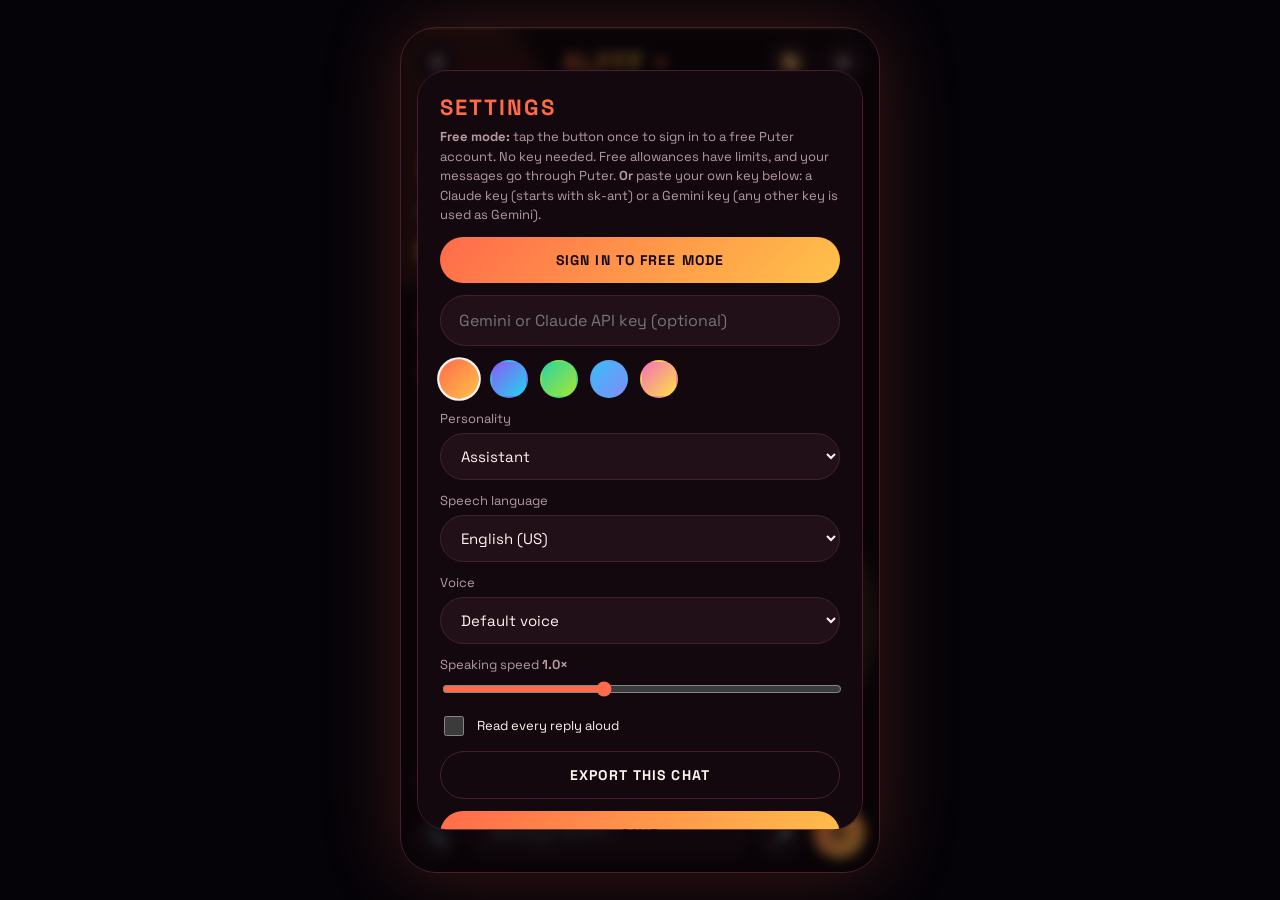
<file: index.html>
<!doctype html><meta charset="utf-8"><meta name="viewport" content="width=device-width,initial-scale=1"><title>ALFFF</title><meta http-equiv="refresh" content="0;url=chat2.html"><script>location.replace("chat2.html")</script>
</file>
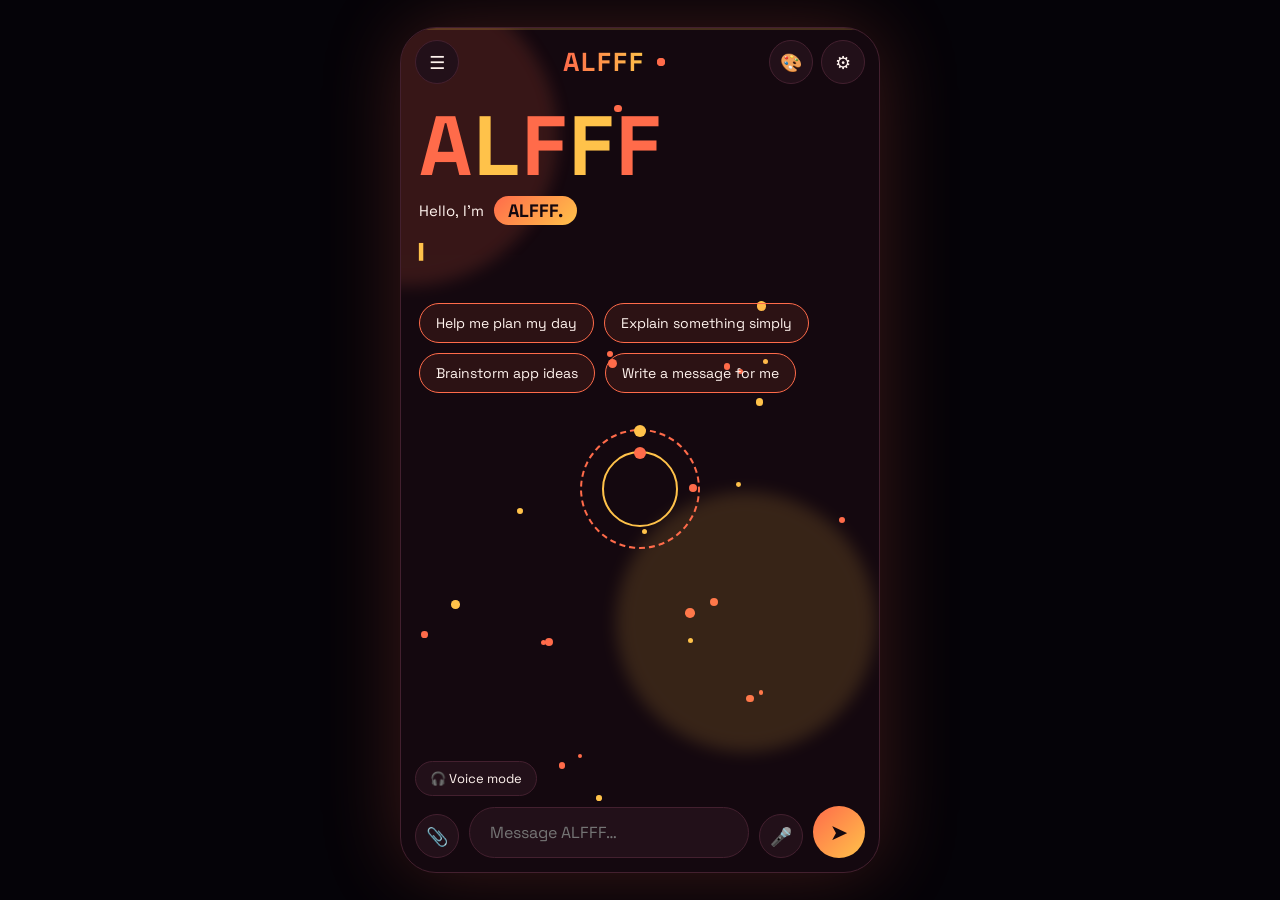
<file: alfff.html>
<!DOCTYPE html>
<html lang="en">
<head>
<meta charset="utf-8">
<meta name="viewport" content="width=device-width, initial-scale=1, viewport-fit=cover">
<meta name="apple-mobile-web-app-capable" content="yes">
<meta name="mobile-web-app-capable" content="yes">
<meta name="theme-color" content="#0a0e24">
<title>ALFFF</title>
<link rel="manifest" href="manifest.webmanifest">
<script src="https://js.puter.com/v2/"></script>
<meta name="apple-mobile-web-app-title" content="ALFFF">
<link rel="icon" type="image/png" href="icon-192.png">
<link rel="apple-touch-icon" href="[data-uri]">
<link rel="stylesheet" href="https://fonts.googleapis.com/css2?family=Space+Grotesk:wght@400;500;700&display=swap">
<style>
:root{--bg:#14080f;--panel:#221019;--line:#43202f;--a:#ff6b4a;--b:#ffc24a;--text:#fff3ee;--mute:#b39a9f;color-scheme:dark}
*{box-sizing:border-box;-webkit-tap-highlight-color:transparent}
html,body{height:100%;margin:0}
body{background:#050308;color:var(--text);font-family:'Space Grotesk',system-ui,sans-serif;display:flex;align-items:center;justify-content:center;overflow:hidden}
button{font-family:inherit}
.app{position:relative;width:100%;max-width:480px;height:100%;max-height:860px;background:var(--bg);overflow:hidden;display:flex;flex-direction:column;transition:background .6s;padding-top:env(safe-area-inset-top,0px);padding-bottom:env(safe-area-inset-bottom,0px)}
@media(min-width:560px){.app{border-radius:36px;height:94%;border:1px solid var(--line);box-shadow:0 0 80px color-mix(in srgb,var(--a) 22%,transparent)}}
#fx{position:absolute;inset:0;pointer-events:none;overflow:hidden;z-index:0}
.dot{position:absolute;border-radius:50%;animation:drift var(--d) ease-in-out infinite alternate}
@keyframes drift{from{opacity:.15;transform:translate(0,0)}to{opacity:.9;transform:translate(24px,-50px)}}
.blob{position:absolute;border-radius:50%;opacity:.15;filter:blur(8px);animation:blob var(--d) ease-in-out infinite alternate}
@keyframes blob{from{transform:translate(-30px,0) scale(.9)}to{transform:translate(50px,70px) scale(1.3)}}
.scan{position:absolute;left:0;right:0;height:2px;background:var(--b);opacity:.2;animation:scan 5s linear infinite}
@keyframes scan{from{top:0}to{top:100%}}
header{position:relative;z-index:3;display:flex;align-items:center;justify-content:space-between;padding:12px 14px}
.ib{width:44px;height:44px;border-radius:50%;border:1px solid var(--line);background:var(--panel);color:var(--text);font-size:18px;cursor:pointer;transition:transform .25s,border-color .25s;display:grid;place-items:center}
.ib:hover{border-color:var(--a);transform:translateY(-2px)}.ib:active{transform:scale(.88)}
.logo{display:flex;align-items:center;font-size:26px;font-weight:900;letter-spacing:2px}
.gl{position:relative;background:linear-gradient(90deg,var(--a),var(--b),var(--a));background-size:200% 100%;-webkit-background-clip:text;background-clip:text;color:transparent;animation:shine 3s linear infinite}
@keyframes shine{to{background-position:-200% 0}}
.gl::after{content:attr(data-t);position:absolute;left:0;color:var(--b);-webkit-text-fill-color:var(--b);opacity:0;animation:glitch 3.4s infinite}
@keyframes glitch{0%,86%,100%{opacity:0;transform:none}88%{opacity:.9;transform:translateX(4px)}90%{opacity:0}92%{opacity:.9;transform:translateX(-3px)}95%{opacity:0}}
.pulse{position:relative;width:8px;height:8px;border-radius:50%;background:var(--a);margin-left:12px}
.pulse::after{content:"";position:absolute;inset:0;border-radius:50%;background:var(--a);animation:ping 1.6s ease-out infinite}
@keyframes ping{from{opacity:.6;transform:scale(1)}to{opacity:0;transform:scale(4)}}
main{position:relative;z-index:1;flex:1;overflow-y:auto;padding:8px 18px 18px}
.big{display:flex;font-size:84px;font-weight:900;line-height:1;letter-spacing:2px}
.big span{display:inline-block;opacity:0;color:var(--a);animation:pop .7s cubic-bezier(.34,1.56,.64,1) forwards,float 2.8s ease-in-out infinite}
.big span:nth-child(even){color:var(--b)}
@keyframes pop{from{opacity:0;transform:translateY(50px) scale(.5) rotate(-10deg)}to{opacity:1;transform:none}}
@keyframes float{0%,100%{transform:translateY(0)}50%{transform:translateY(-8px)}}
.fade{opacity:0;animation:fade .55s cubic-bezier(.2,.8,.2,1) forwards}
@keyframes fade{from{opacity:0;transform:translateY(18px) scale(.96)}to{opacity:1;transform:none}}
.row{display:flex;align-items:center;gap:10px;margin-top:8px;font-size:15px}
.tag{background:linear-gradient(135deg,var(--a),var(--b));color:var(--bg);font-weight:900;font-size:18px;padding:3px 14px;border-radius:999px}
.intro{color:var(--mute);font-size:15px;line-height:1.5;margin:16px 0;min-height:46px}
.cur{color:var(--b);animation:blink 1s steps(2) infinite}@keyframes blink{50%{opacity:0}}
.chips{display:flex;flex-wrap:wrap;gap:10px}
.chip{border:1px solid var(--a);background:color-mix(in srgb,var(--a) 10%,transparent);color:var(--text);font-size:14px;padding:10px 16px;border-radius:999px;cursor:pointer;transition:transform .2s,background .2s}
.chip:hover{transform:translateY(-3px);background:var(--a);color:var(--bg)}.chip:active{transform:scale(.93)}
.orbit{position:relative;width:120px;height:120px;margin:36px auto 0}
.orbit i{position:absolute;border-radius:50%}
.orbit i:nth-child(1){inset:0;border:2px dashed var(--a);animation:spin 9s linear infinite}
.orbit i:nth-child(2){inset:22px;border:2px solid var(--b);animation:spin 7s linear infinite reverse}
.orbit i::before{content:"";position:absolute;top:-6px;left:calc(50% - 6px);width:12px;height:12px;border-radius:50%;background:var(--b)}
.orbit i:nth-child(2)::before{background:var(--a)}
@keyframes spin{to{transform:rotate(360deg)}}
.msgs{display:flex;flex-direction:column;gap:12px;padding-top:6px}
.m{max-width:86%;padding:12px 16px;font-size:15px;line-height:1.5;white-space:pre-wrap;word-wrap:break-word;animation:fromr .45s cubic-bezier(.2,.9,.3,1.2) both;cursor:default}
.me{align-self:flex-end;background:linear-gradient(135deg,var(--a),var(--b));color:var(--bg);font-weight:500;border-radius:22px 22px 6px 22px}
.bot{align-self:flex-start;background:var(--panel);border:1px solid var(--line);border-radius:22px 22px 22px 6px;animation-name:froml;cursor:pointer}
@keyframes fromr{from{opacity:0;transform:translateX(40px) scale(.9)}to{opacity:1;transform:none}}
@keyframes froml{from{opacity:0;transform:translateX(-40px) scale(.9)}to{opacity:1;transform:none}}
.typing{display:flex;gap:6px;padding:16px 18px}
.typing i{width:9px;height:9px;border-radius:50%;background:var(--a);animation:bounce .9s ease-in-out infinite}
.typing i:nth-child(2){animation-delay:.15s;background:var(--b)}.typing i:nth-child(3){animation-delay:.3s}
@keyframes bounce{0%,100%{opacity:.35;transform:none}40%{opacity:1;transform:translateY(-7px)}}
.err{align-self:stretch;border:1px solid var(--a);border-radius:18px;padding:12px 16px;font-size:13px;display:flex;gap:12px;justify-content:space-between;align-items:center;animation:fade .4s both}
.err button{background:none;border:0;color:var(--b);font-weight:900;letter-spacing:.1em;cursor:pointer}
form{position:relative;z-index:3;display:flex;gap:10px;padding:10px 14px 14px;align-items:flex-end}
textarea{flex:1;min-width:0;resize:none;background:var(--panel);color:var(--text);border:1px solid var(--line);border-radius:26px;padding:14px 20px;font:inherit;font-size:16px;max-height:120px;outline:none;transition:border-color .25s,box-shadow .25s}
textarea:focus{border-color:var(--a);box-shadow:0 0 0 4px color-mix(in srgb,var(--a) 20%,transparent)}
.send{width:52px;height:52px;border-radius:50%;border:0;background:linear-gradient(135deg,var(--a),var(--b));color:var(--bg);font-size:22px;font-weight:900;cursor:pointer;transition:transform .15s;animation:glow 2s ease-in-out infinite}
.send:active{transform:scale(.88) rotate(-12deg)}.send:disabled{opacity:.4;animation:none}
@keyframes glow{0%,100%{box-shadow:0 0 0 0 color-mix(in srgb,var(--a) 55%,transparent)}50%{box-shadow:0 0 0 10px transparent}}
.rip{position:relative;overflow:hidden}
.ripple{position:absolute;border-radius:50%;background:rgba(255,255,255,.4);transform:scale(0);animation:rp .6s ease-out;pointer-events:none}
@keyframes rp{to{transform:scale(4);opacity:0}}
.spark{position:fixed;width:8px;height:8px;border-radius:50%;pointer-events:none;z-index:99;animation:spark .8s ease-out forwards}
@keyframes spark{to{opacity:0;transform:translate(var(--x),var(--y)) scale(.2)}}
.ov{position:absolute;inset:0;z-index:10;background:rgba(0,0,0,.55);backdrop-filter:blur(6px);opacity:0;pointer-events:none;transition:opacity .3s}
.ov.on{opacity:1;pointer-events:auto}
#drawer{position:absolute;top:0;bottom:0;left:0;width:84%;max-width:340px;z-index:11;background:var(--bg);border-right:1px solid var(--line);border-radius:0 32px 32px 0;transform:translateX(-105%);transition:transform .4s cubic-bezier(.2,.9,.3,1);display:flex;flex-direction:column;padding:calc(16px + env(safe-area-inset-top,0px)) 14px 14px}
#drawer.on{transform:none}
#drawer h3{margin:4px 6px 12px;font-size:22px;font-weight:900;color:var(--a);letter-spacing:2px}
#list{flex:1;overflow-y:auto;display:flex;flex-direction:column;gap:10px}
.chat{display:flex;align-items:center;gap:8px;background:var(--panel);border:1px solid var(--line);border-radius:20px;padding:6px 6px 6px 16px;animation:fade .45s both;cursor:pointer;transition:border-color .2s,transform .2s}
.chat:hover{transform:translateX(4px)}.chat.cur2{border-color:var(--a)}
.chat span{flex:1;overflow:hidden;white-space:nowrap;text-overflow:ellipsis;font-size:15px}
.chat button{width:34px;height:34px;border-radius:50%;border:0;background:none;color:var(--mute);cursor:pointer;font-size:16px}
.chat button:hover{background:var(--line);color:var(--text)}
.pill{border:0;border-radius:999px;background:linear-gradient(135deg,var(--a),var(--b));color:var(--bg);font-weight:900;letter-spacing:.08em;font-size:14px;padding:14px;cursor:pointer;margin-top:12px;transition:transform .15s}
.pill:active{transform:scale(.95)}
.pill.ghost{background:none;border:1px solid var(--line);color:var(--text)}
.modal{position:absolute;left:16px;right:16px;top:50%;z-index:12;background:var(--bg);border:1px solid var(--line);border-radius:30px;padding:22px;transform:translateY(-40%) scale(.9);opacity:0;pointer-events:none;transition:transform .4s cubic-bezier(.2,.9,.3,1.2),opacity .3s;max-height:90%;overflow-y:auto}
.modal.on{transform:translateY(-50%);opacity:1;pointer-events:auto}
.modal h3{margin:0 0 6px;font-size:22px;font-weight:900;color:var(--a);letter-spacing:2px}
.modal p{color:var(--mute);font-size:13px;line-height:1.5;margin:6px 0 12px}
.modal input{width:100%;background:var(--panel);color:var(--text);border:1px solid var(--line);border-radius:999px;padding:14px 18px;font:inherit;font-size:16px;outline:none}
.modal input:focus{border-color:var(--a)}
.sw{display:flex;gap:12px;margin:14px 0 4px}
.sw button{width:38px;height:38px;border-radius:50%;border:2px solid transparent;cursor:pointer;transition:transform .25s}
.sw button:hover{transform:scale(1.15) rotate(15deg)}.sw button.on{border-color:var(--text);transform:scale(1.15)}
#toast{position:absolute;left:50%;bottom:90px;z-index:20;transform:translate(-50%,30px);background:var(--text);color:var(--bg);padding:8px 18px;border-radius:999px;font-size:13px;font-weight:700;opacity:0;transition:.35s;pointer-events:none}
#toast.on{opacity:1;transform:translate(-50%,0)}
#ctl{position:relative;z-index:3;display:flex;flex-wrap:wrap;gap:8px;padding:0 14px}
.cc{border:1px solid var(--line);background:var(--panel);color:var(--text);border-radius:999px;padding:8px 14px;font-size:13px;cursor:pointer;transition:transform .2s,border-color .2s;animation:fade .4s both}
.cc:hover{border-color:var(--a);transform:translateY(-2px)}.cc:active{transform:scale(.93)}
#mic.on{border-color:var(--a);background:var(--a);color:var(--bg);animation:micp 1.1s ease-out infinite}
@keyframes micp{0%{box-shadow:0 0 0 0 color-mix(in srgb,var(--a) 60%,transparent)}100%{box-shadow:0 0 0 14px transparent}}
.acts{align-self:flex-start;display:flex;gap:6px;margin:-6px 0 0 6px}
.acts button{width:32px;height:32px;border-radius:50%;border:1px solid var(--line);background:var(--panel);cursor:pointer;font-size:14px;transition:transform .2s,border-color .2s}
.acts button:hover{transform:scale(1.15);border-color:var(--a)}
.pic{display:block;max-width:180px;border-radius:14px;margin-bottom:8px}
#vo{position:absolute;inset:0;z-index:15;background:color-mix(in srgb,var(--bg) 94%,transparent);backdrop-filter:blur(10px);display:flex;flex-direction:column;align-items:center;justify-content:center;gap:22px;opacity:0;pointer-events:none;transition:opacity .4s}
#vo.on{opacity:1;pointer-events:auto}
#voX{position:absolute;top:calc(14px + env(safe-area-inset-top,0px));right:14px}
.orb{position:relative;width:170px;height:170px;border-radius:50%;background:radial-gradient(circle at 35% 30%,var(--b),var(--a));box-shadow:0 0 60px color-mix(in srgb,var(--a) 55%,transparent)}
.orb i{position:absolute;inset:0;border-radius:50%;border:2px solid var(--a);opacity:0}
.orb.listen{animation:breathe 1.6s ease-in-out infinite}.orb.listen i{animation:ring 2s ease-out infinite}
.orb.listen i:nth-child(2){animation-delay:.6s}.orb.listen i:nth-child(3){animation-delay:1.2s}
@keyframes ring{from{opacity:.8;transform:scale(1)}to{opacity:0;transform:scale(2.3)}}
@keyframes breathe{50%{transform:scale(1.08)}}
.orb.think{border-radius:42%;animation:spin 1.2s linear infinite}
.orb.speak{animation:talk .45s ease-in-out infinite alternate}.orb.speak i{animation:ring 1.2s ease-out infinite}
@keyframes talk{from{transform:scale(.93)}to{transform:scale(1.13)}}
#vst{font-size:20px;font-weight:900;letter-spacing:.12em;color:var(--a)}
#vtx{color:var(--mute);max-width:80%;text-align:center;min-height:60px;font-size:15px;line-height:1.5;overflow:hidden}
.set label{display:block;font-size:13px;color:var(--mute);margin:12px 0 0}
.set select{width:100%;background:var(--panel);color:var(--text);border:1px solid var(--line);border-radius:999px;padding:12px 16px;font:inherit;font-size:15px;margin-top:6px;outline:none}
.set input[type=range]{padding:0;border:0;background:none;accent-color:var(--a);margin-top:8px}
.set label.chk{display:flex;align-items:center;gap:10px;color:var(--text)}
.set input[type=checkbox]{width:20px;height:20px;padding:0;accent-color:var(--a)}
.ib,.send{flex-shrink:0}
header{gap:6px}
.logo{font-size:clamp(18px,6vw,26px);min-width:0}
.big{font-size:clamp(44px,17vw,84px)}
@media(max-width:340px){.ib{width:38px;height:38px;font-size:16px}.send{width:44px;height:44px}form,#ctl{padding-left:8px;padding-right:8px}form{gap:6px}textarea{padding:12px 14px;font-size:15px}main{padding:8px 12px 14px}}
</style>
</head>
<body>
<div class="app" id="app">
  <div id="fx"></div>
  <header>
    <button class="ib rip" id="menuBtn" aria-label="Chats">☰</button>
    <div class="logo"><span class="gl" data-t="ALFFF">ALFFF</span><span class="pulse"></span></div>
    <div style="display:flex;gap:8px"><button class="ib rip" id="themeBtn" aria-label="Change theme">🎨</button><button class="ib rip" id="setBtn" aria-label="Settings">⚙</button></div>
  </header>
  <main id="main"></main>
  <div id="ctl"></div>
  <form id="f">
    <button class="ib rip" id="clip" type="button" aria-label="Attach image">📎</button><input type="file" id="file" accept="image/*" hidden>
    <textarea id="t" rows="1" placeholder="Message ALFFF…"></textarea>
    <button class="ib rip" id="mic" type="button" aria-label="Dictate">🎤</button>
    <button class="send rip" id="b" type="submit" aria-label="Send">➤</button>
  </form>
  <div class="ov" id="ov"></div>
  <aside id="drawer">
    <h3>CHATS</h3>
    <div id="list"></div>
    <button class="pill rip" id="newBtn">＋ NEW CHAT</button>
  </aside>
  <div class="modal" id="modal">
    <h3>SETTINGS</h3>
    <p><b>Free mode:</b> tap the button once to sign in to a free Puter account. No key needed. Free allowances have limits, and your messages go through Puter. <b>Or</b> paste your own key below: a Gemini key (starts with AIza) or a Claude key (starts with sk-ant).</p>
    <button class="pill rip" type="button" id="puterBtn" style="width:100%;margin:0 0 12px">SIGN IN TO FREE MODE</button>
    <input id="keyIn" type="password" placeholder="Gemini or Claude API key (optional)" autocomplete="off">
    <div class="sw" id="sw"></div>
    <div class="set">
      <label>Personality<select id="pSel"></select></label>
      <label>Speech language<select id="lSel"></select></label>
      <label>Voice<select id="vSel"></select></label>
      <label>Speaking speed <b id="rv">1.0×</b><input id="rate" type="range" min="0.6" max="1.6" step="0.1"></label>
      <label class="chk"><input type="checkbox" id="auto"> Read every reply aloud</label>
      <button class="pill ghost rip" style="width:100%" type="button" id="expBtn">EXPORT THIS CHAT</button>
    </div>
    <button class="pill rip" style="width:100%" id="saveBtn">SAVE</button>
    <button class="pill ghost" style="width:100%" id="wipeBtn">DELETE ALL CHATS</button>
  </div>
  <div id="vo"><button class="ib rip" id="voX" aria-label="Close voice mode">✕</button><div class="orb listen" id="orb"><i></i><i></i><i></i></div><div id="vst">LISTENING…</div><div id="vtx"></div><button class="pill rip" id="voStop" style="padding:14px 38px">END VOICE MODE</button></div>
  <div id="toast"></div>
</div>
<script>
(function(){
var MODEL='claude-sonnet-5-5';
var SYS='You are ALFFF, a friendly, sharp, concise AI assistant with a bold, confident personality. Keep answers clear and useful, short by default. Plain text, no markdown headings.';
var THEMES=[
 {n:'Sunset',bg:'#14080f',panel:'#221019',line:'#43202f',a:'#ff6b4a',b:'#ffc24a',text:'#fff3ee',mute:'#b39a9f'},
 {n:'Neon',bg:'#05051a',panel:'#0e0e2a',line:'#24235a',a:'#8b5cf6',b:'#22d3ee',text:'#eef2ff',mute:'#8b8fb8'},
 {n:'Mint',bg:'#06130f',panel:'#0c211b',line:'#1a4034',a:'#2dd4a0',b:'#a3e635',text:'#ecfdf5',mute:'#8fb3a5'},
 {n:'Ocean',bg:'#04101c',panel:'#0a1d30',line:'#163a5c',a:'#38bdf8',b:'#818cf8',text:'#eff8ff',mute:'#8aa6bf'},
 {n:'Candy',bg:'#170a18',panel:'#26112a',line:'#4a2150',a:'#f472b6',b:'#fde047',text:'#fff1fb',mute:'#b898b8'}];
var $=function(i){return document.getElementById(i)};
var S={get:function(k,d){try{var v=localStorage.getItem('alfff.'+k);return v==null?d:JSON.parse(v)}catch(e){return d}},set:function(k,v){try{localStorage.setItem('alfff.'+k,JSON.stringify(v))}catch(e){}}};
var key=S.get('key',''),chats=S.get('chats',[]),activeId=S.get('active',null),ti=S.get('theme',0),busy=false,lastErr=null;
var main=$('main'),t=$('t'),b=$('b');

function theme(i){ti=i%THEMES.length;var T=THEMES[ti],r=document.documentElement.style;
  ['bg','panel','line','a','b','text','mute'].forEach(function(k){r.setProperty('--'+k,T[k])});
  document.querySelector('meta[name=theme-color]').content=T.bg;S.set('theme',ti);
  [].forEach.call($('sw').children,function(x,j){x.classList.toggle('on',j===ti)});
  [].forEach.call(document.querySelectorAll('.dot'),function(d,j){d.style.background=j%3===0?T.b:T.a});
  [].forEach.call(document.querySelectorAll('.blob'),function(d,j){d.style.background=j?T.b:T.a});}
THEMES.forEach(function(T,i){var x=document.createElement('button');x.title=T.n;x.style.background='linear-gradient(135deg,'+T.a+','+T.b+')';x.onclick=function(){theme(i)};$('sw').appendChild(x)});

// background fx
var fx=$('fx');
for(var i=0;i<26;i++){var d=document.createElement('div');d.className='dot';var r=2+Math.random()*3;d.style.cssText='left:'+Math.random()*96+'%;top:'+Math.random()*92+'%;width:'+r*2+'px;height:'+r*2+'px;--d:'+(4+Math.random()*5)+'s';fx.appendChild(d)}
[[300,'-5%','-30%',7],[260,'55%','45%',9]].forEach(function(o){var z=document.createElement('div');z.className='blob';z.style.cssText='width:'+o[0]+'px;height:'+o[0]+'px;top:'+o[1]+';left:'+o[2]+';--d:'+o[3]+'s';fx.appendChild(z)});
var sc=document.createElement('div');sc.className='scan';fx.appendChild(sc);
theme(ti);

// cursor sparks + ripples
var lastS=0;
document.addEventListener('pointermove',function(e){var n=Date.now();if(n-lastS<45)return;lastS=n;var s=document.createElement('div');s.className='spark';var T=THEMES[ti];
  s.style.cssText='left:'+e.clientX+'px;top:'+e.clientY+'px;background:'+(Math.random()<.5?T.a:T.b)+';--x:'+(Math.random()*40-20)+'px;--y:'+(Math.random()*40-10)+'px';document.body.appendChild(s);setTimeout(function(){s.remove()},800)});
document.addEventListener('pointerdown',function(e){var el=e.target.closest&&e.target.closest('.rip');if(!el)return;var rc=el.getBoundingClientRect(),z=Math.max(rc.width,rc.height),p=document.createElement('span');p.className='ripple';
  p.style.cssText='width:'+z+'px;height:'+z+'px;left:'+(e.clientX-rc.left-z/2)+'px;top:'+(e.clientY-rc.top-z/2)+'px';el.appendChild(p);setTimeout(function(){p.remove()},600)});

function toast(m){var x=$('toast');x.textContent=m;x.classList.add('on');setTimeout(function(){x.classList.remove('on')},1400)}
function save(){S.set('chats',chats.map(function(c){return {id:c.id,title:c.title,msgs:c.msgs.map(function(m){return {role:m.role,content:m.content}})}}));S.set('active',activeId)}
function cur(){var c=chats.filter(function(x){return x.id===activeId})[0];if(!c){c=chats[0]}if(!c){c={id:Math.random().toString(36).slice(2),title:'New chat',msgs:[]};chats.unshift(c)}activeId=c.id;return c}

function intro(){
  main.innerHTML='';var big=document.createElement('div');big.className='big';
  'ALFFF'.split('').forEach(function(c,i){var s=document.createElement('span');s.textContent=c;s.style.animationDelay=i*110+'ms,'+(1300+i*160)+'ms';big.appendChild(s)});main.appendChild(big);
  main.insertAdjacentHTML('beforeend','<div class="row fade" style="animation-delay:700ms"><span>Hello, I’m</span><span class="tag">ALFFF.</span></div><p class="intro"><span id="tw"></span><span class="cur">▍</span></p>');
  var ch=document.createElement('div');ch.className='chips';
  ['Help me plan my day','Explain something simply','Brainstorm app ideas','Write a message for me'].forEach(function(q,i){var c=document.createElement('button');c.className='chip rip fade';c.style.animationDelay=1150+i*130+'ms';c.textContent=q;c.onclick=function(){send(q)};ch.appendChild(c)});
  main.appendChild(ch);main.insertAdjacentHTML('beforeend','<div class="orbit fade" style="animation-delay:1700ms"><i></i><i></i></div>');
  var msg='Ask me anything. Pick a starter or type your own.',k=0;clearInterval(window._tw);
  setTimeout(function(){window._tw=setInterval(function(){var e=$('tw');if(!e||k>=msg.length){clearInterval(window._tw);return}e.textContent=msg.slice(0,++k)},35)},1000)}
function bubble(role,text,img){var ms=$('ms');if(!ms){main.innerHTML='<div class="msgs" id="ms"></div>';ms=$('ms')}
  var d=document.createElement('div');d.className='m '+(role==='user'?'me':'bot');d.textContent=text;if(img){var im=document.createElement('img');im.src=img;im.className='pic';d.insertBefore(im,d.firstChild)}
  if(role!=='user')d.onclick=function(){try{navigator.clipboard.writeText(d.textContent);toast('Copied')}catch(e){}};
  ms.appendChild(d);
  if(role!=='user'){var a=document.createElement('div');a.className='acts';a.innerHTML='<button title="Read aloud">🔊</button><button title="Copy">📋</button>';a.children[0].onclick=function(){if(synth&&synth.speaking){speakTok++;synth.cancel();return}speak(d.textContent)};a.children[1].onclick=function(){try{navigator.clipboard.writeText(d.textContent);toast('Copied')}catch(e){}};ms.appendChild(a)}
  main.scrollTop=main.scrollHeight;return d}
function render(){ctl();var c=cur();if(!c.msgs.length){intro();return}main.innerHTML='<div class="msgs" id="ms"></div>';c.msgs.forEach(function(m){bubble(m.role,m.content)})}
function list(){var l=$('list');l.innerHTML='';chats.forEach(function(c,i){var x=document.createElement('div');x.className='chat'+(c.id===activeId?' cur2':'');x.style.animationDelay=i*60+'ms';
  x.innerHTML='<span></span><button aria-label="Delete">✕</button>';x.firstChild.textContent=c.title;
  x.onclick=function(){activeId=c.id;save();close();render()};
  x.lastChild.onclick=function(e){e.stopPropagation();chats=chats.filter(function(z){return z!==c});if(activeId===c.id)activeId=null;save();cur();list();render()};l.appendChild(x)})}
function open(el){$('ov').classList.add('on');el.classList.add('on')}
function close(){['drawer','modal','ov'].forEach(function(i){$(i).classList.remove('on')})}
function newChat(){var c=cur();if(!c.msgs.length){close();return}c={id:Math.random().toString(36).slice(2),title:'New chat',msgs:[]};chats.unshift(c);activeId=c.id;save();close();render()}

async function ask(c){if(!key)return askFree(c);if(/^AIza/.test(key))return askGemini(c);
  busy=true;b.disabled=true;lastErr=null;lastReply='';ctl();
  var ty=document.createElement('div');ty.className='m bot typing';ty.innerHTML='<i></i><i></i><i></i>';$('ms').appendChild(ty);main.scrollTop=main.scrollHeight;
  var el=null,full='';
  try{
    var res=await fetch('https://api.anthropic.com/v1/messages',{method:'POST',signal:(abortC=new AbortController()).signal,headers:{'content-type':'application/json','x-api-key':key,'anthropic-version':'2023-06-01','anthropic-dangerous-direct-browser-access':'true'},body:JSON.stringify({model:MODEL,max_tokens:1024,stream:true,system:SYS+PERSONAS[V.persona||0].p+(voiceOn?' You are in a spoken conversation: reply in 1-3 short sentences, plain words, no lists or symbols.':''),messages:apiMsgs(c)})});
    if(!res.ok){var m='Error '+res.status;try{var j=await res.json();m=(j.error&&j.error.message)||m}catch(e){}throw new Error(res.status===401?'That API key was rejected. Check it in Settings.':m)}
    var rd=res.body.getReader(),dec=new TextDecoder(),buf='';
    for(;;){var r=await rd.read();if(r.done)break;buf+=dec.decode(r.value,{stream:true});var lines=buf.split('\n');buf=lines.pop();
      for(var i=0;i<lines.length;i++){var ln=lines[i];if(ln.indexOf('data:')!==0)continue;
        try{var ev=JSON.parse(ln.slice(5));if(ev.type==='content_block_delta'&&ev.delta&&ev.delta.type==='text_delta'){if(!el){ty.remove();el=bubble('assistant','')}full+=ev.delta.text;el.textContent=full;main.scrollTop=main.scrollHeight}}catch(e){}}}
    if(!full)throw new Error('Empty reply. Try again.');
    c.msgs.push({role:'assistant',content:full});save();lastReply=full;if(V.auto&&!voiceOn)speak(full);
  }catch(e){
    ty.remove();if(full){c.msgs.push({role:'assistant',content:full});save()}
    if(e.name==='AbortError'){busy=false;b.disabled=false;ctl();return}
    var msg=/Failed to fetch|Load failed|NetworkError/i.test(e.message)?'Can’t reach Claude. Check your internet connection.':e.message;
    var er=document.createElement('div');er.className='err';er.innerHTML='<span></span><button>RETRY</button>';er.firstChild.textContent=msg;
    er.lastChild.onclick=function(){er.remove();if(c.msgs.length&&c.msgs[c.msgs.length-1].role==='user')ask(c)};$('ms').appendChild(er);main.scrollTop=main.scrollHeight}
  busy=false;b.disabled=false;ctl()}
var GMODELS=['gemini-3.5-flash','gemini-3-flash-preview','gemini-2.5-flash'];
async function askGemini(c){
  busy=true;b.disabled=true;lastErr=null;lastReply='';ctl();
  var ty=document.createElement('div');ty.className='m bot typing';ty.innerHTML='<i></i><i></i><i></i>';$('ms').appendChild(ty);main.scrollTop=main.scrollHeight;
  var el=null,full='';
  var sys=SYS+PERSONAS[V.persona||0].p+(voiceOn?' You are in a spoken conversation: reply in 1-3 short sentences, plain words, no lists or symbols.':'');
  var contents=c.msgs.slice(-40).map(function(m){var p=[{text:m.content}];if(m.img)p.unshift({inline_data:{mime_type:'image/jpeg',data:m.img.split(',')[1]}});return {role:m.role==='assistant'?'model':'user',parts:p}});
  try{
    var res=null,errMsg='';abortC=new AbortController();
    for(var k=0;k<GMODELS.length;k++){
      var r=await fetch('https://generativelanguage.googleapis.com/v1beta/models/'+GMODELS[k]+':streamGenerateContent?alt=sse',{method:'POST',signal:abortC.signal,headers:{'content-type':'application/json','x-goog-api-key':key},body:JSON.stringify({system_instruction:{parts:[{text:sys}]},contents:contents})});
      if(r.ok){res=r;break}
      var j=null;try{j=await r.json()}catch(e){}
      errMsg=(j&&j.error&&j.error.message)||('Error '+r.status);
      if(r.status===404||/not found|not supported|no longer available/i.test(errMsg))continue;
      if(/API key/i.test(errMsg)&&(r.status===400||r.status===403))throw new Error('That Gemini key was rejected. Check it in Settings.');
      if(r.status===429)throw new Error('Gemini free limit reached for now. Wait a bit, then try again.');
      throw new Error(errMsg)}
    if(!res)throw new Error(errMsg||'No Gemini model was available for your key.');
    var rd=res.body.getReader(),dec=new TextDecoder(),buf='';
    for(;;){var x=await rd.read();if(x.done)break;buf+=dec.decode(x.value,{stream:true});var lines=buf.split('\n');buf=lines.pop();
      for(var i=0;i<lines.length;i++){var ln=lines[i].trim();if(ln.indexOf('data:')!==0)continue;
        try{var ev=JSON.parse(ln.slice(5));var parts=ev.candidates&&ev.candidates[0]&&ev.candidates[0].content&&ev.candidates[0].content.parts;
          if(parts)parts.forEach(function(pt){if(pt.text&&!pt.thought){if(!el){ty.remove();el=bubble('assistant','')}full+=pt.text;el.textContent=full;main.scrollTop=main.scrollHeight}})}catch(e){}}}
    if(!full)throw new Error('Empty reply (it may have been blocked). Try rephrasing.');
    ty.remove();c.msgs.push({role:'assistant',content:full});save();lastReply=full;if(V.auto&&!voiceOn)speak(full);
  }catch(e){
    ty.remove();if(full){c.msgs.push({role:'assistant',content:full});save()}
    if(e.name==='AbortError'){busy=false;b.disabled=false;ctl();return}
    var msg=/Failed to fetch|Load failed|NetworkError/i.test(e.message)?'Can’t reach Gemini. Check your internet connection.':e.message;
    var er=document.createElement('div');er.className='err';er.innerHTML='<span></span><button>RETRY</button>';er.firstChild.textContent=msg;
    er.lastChild.onclick=function(){er.remove();if(c.msgs.length&&c.msgs[c.msgs.length-1].role==='user')ask(c)};$('ms').appendChild(er);main.scrollTop=main.scrollHeight}
  busy=false;b.disabled=false;ctl()}
var PMODELS=['anthropic/claude-sonnet-5-5','claude-sonnet-4-6'];
async function askFree(c){
  busy=true;b.disabled=true;lastErr=null;lastReply='';ctl();
  var ty=document.createElement('div');ty.className='m bot typing';ty.innerHTML='<i></i><i></i><i></i>';$('ms').appendChild(ty);main.scrollTop=main.scrollHeight;
  var el=null,full='',stopped=false;abortC={abort:function(){stopped=true}};
  var last=c.msgs[c.msgs.length-1];if(last&&last.img)toast('Photos only work with your own Claude key');
  var sys=SYS+PERSONAS[V.persona||0].p+(voiceOn?' You are in a spoken conversation: reply in 1-3 short sentences, plain words, no lists or symbols.':'');
  var msgs=[{role:'system',content:sys}].concat(c.msgs.slice(-40).map(function(m){return {role:m.role,content:m.content}}));
  try{
    if(typeof puter==='undefined')throw new Error('Free mode could not load. Check your internet connection.');
    var resp=null,lastE=null;
    for(var k=0;k<PMODELS.length&&!resp;k++){try{resp=await puter.ai.chat(msgs,{model:PMODELS[k],stream:true})}catch(e){lastE=e}}
    if(!resp)throw lastE||new Error('No answer. Try again.');
    for await(var part of resp){if(stopped)break;var tx=part&&part.text;if(tx){if(!el){ty.remove();el=bubble('assistant','')}full+=tx;el.textContent=full;main.scrollTop=main.scrollHeight}}
    if(!full&&!stopped)throw new Error('Empty reply. Try again.');
    ty.remove();if(full){c.msgs.push({role:'assistant',content:full});save();lastReply=full;if(V.auto&&!voiceOn)speak(full)}
  }catch(e){
    ty.remove();if(full){c.msgs.push({role:'assistant',content:full});save()}
    var msg=(e&&e.message)||(typeof e==='string'?e:'')||'Something went wrong. You may need to sign in, or you reached the free limit.';
    if(/limit|quota|credit|allowance|insufficient/i.test(msg))msg='You reached the free limit. Try again later, or add your own Claude key in Settings.';
    else if(/auth|sign|login|token|401/i.test(msg))msg='Please sign in: tap the gear, then "Sign in to free mode".';
    var er=document.createElement('div');er.className='err';er.innerHTML='<span></span><button>RETRY</button>';er.firstChild.textContent=msg;
    er.lastChild.onclick=function(){er.remove();if(c.msgs.length&&c.msgs[c.msgs.length-1].role==='user')ask(c)};$('ms').appendChild(er);main.scrollTop=main.scrollHeight}
  busy=false;b.disabled=false;ctl()}
function send(raw){
  var text=(typeof raw==='string'?raw:t.value).trim();if(!text&&pend)text='Describe this image.';if(!text||busy)return;
  
  var c=cur();if(!c.msgs.length){c.title=text.slice(0,30);main.innerHTML='<div class="msgs" id="ms"></div>'}
  c.msgs.push({role:'user',content:text,img:pend});save();bubble('user',text,pend);pend=null;try{if(dictOn)dict.stop()}catch(e){}t.value='';t.style.height='auto';return ask(c)}


/* ===== voice, speech, images, extras ===== */
var synth=window.speechSynthesis,SR=window.SpeechRecognition||window.webkitSpeechRecognition;
var V=S.get('voice',{}),lastReply='',abortC=null,voiceOn=false,speakTok=0,pend=null,rec=null,dict=null,dictOn=false,dictBase='';
var PERSONAS=[{n:'Assistant',p:''},{n:'Teacher',p:' Explain things step by step like a patient teacher, with simple examples.'},{n:'Coder',p:' You are an expert programmer. Give working code and brief explanations.'},{n:'Translator',p:' Translate whatever the user writes between English and their language, and explain nuances briefly.'},{n:'Funny friend',p:' Be witty and playful with light jokes, but still helpful.'},{n:'Coach',p:' Act as a motivating study and life coach: ask one good question, then give a concrete next step.'}];
var LANGS=[['en-US','English (US)'],['en-GB','English (UK)'],['en-IN','English (India)'],['hi-IN','Hindi'],['ur-PK','Urdu'],['bn-IN','Bengali'],['ar-SA','Arabic'],['es-ES','Spanish'],['fr-FR','French'],['de-DE','German'],['it-IT','Italian'],['pt-BR','Portuguese'],['ru-RU','Russian'],['tr-TR','Turkish'],['ja-JP','Japanese'],['ko-KR','Korean'],['zh-CN','Chinese']];
function sv(){S.set('voice',V)}
function apiMsgs(c){return c.msgs.slice(-40).map(function(m){if(!m.img)return {role:m.role,content:m.content};return {role:m.role,content:[{type:'image',source:{type:'base64',media_type:'image/jpeg',data:m.img.split(',')[1]}},{type:'text',text:m.content}]}})}

// text to speech
function clean(s){return s.replace(/[*_`#>]/g,'').replace(/https?:\/\/\S+/g,'link')}
function speak(text,done){
  if(!synth){toast('Text to speech isn’t supported in this browser');done&&done();return}
  synth.cancel();var tok=++speakTok,parts=clean(text).match(/[^.!?\n]+[.!?]*/g)||[clean(text)],i=0,vo=synth.getVoices().filter(function(x){return x.name===V.voice})[0];
  (function next(){if(tok!==speakTok)return;if(i>=parts.length){done&&done();return}
    var u=new SpeechSynthesisUtterance(parts[i++].trim());if(!u.text){next();return}
    u.rate=V.rate||1;u.lang=V.lang||'en-US';if(vo){u.voice=vo;u.lang=vo.lang}
    u.onend=next;u.onerror=function(){if(tok===speakTok)done&&done()};synth.speak(u)})()}

// speech to text (dictation)
$('mic').onclick=function(){
  if(dictOn){dict.stop();return}
  if(!SR){toast('Speech to text needs Chrome, Edge or Safari');return}
  dict=new SR();dict.lang=V.lang||'en-US';dict.interimResults=true;dict.continuous=true;dictBase=t.value?t.value+' ':'';
  dict.onresult=function(e){var s='';for(var i=0;i<e.results.length;i++)s+=e.results[i][0].transcript;t.value=dictBase+s;t.dispatchEvent(new Event('input'))};
  dict.onerror=function(e){if(e.error==='not-allowed'||e.error==='service-not-allowed')toast('Microphone blocked. Allow it in your browser.')};
  dict.onend=function(){dictOn=false;$('mic').classList.remove('on')};
  try{dict.start();dictOn=true;$('mic').classList.add('on')}catch(e){}};

// voice assistant (hands-free loop: listen -> think -> speak -> listen)
function vstate(s,txt){$('orb').className='orb '+s;$('vst').textContent={listen:'LISTENING…',think:'THINKING…',speak:'SPEAKING…'}[s];if(txt!=null)$('vtx').textContent=txt}
function vstart(){
  if(!SR){toast('Voice mode needs Chrome, Edge or Safari');return}
  
  if(dictOn)dict.stop();voiceOn=true;$('vo').classList.add('on');vloop()}
function vstop(){voiceOn=false;speakTok++;try{rec&&rec.abort()}catch(e){}if(synth)synth.cancel();if(abortC&&busy)abortC.abort();$('vo').classList.remove('on');ctl()}
function vloop(){
  if(!voiceOn)return;vstate('listen','');var got='';
  rec=new SR();rec.lang=V.lang||'en-US';rec.interimResults=true;rec.continuous=false;
  rec.onresult=function(e){var s='',f=false;for(var i=0;i<e.results.length;i++){s+=e.results[i][0].transcript;f=e.results[i].isFinal}$('vtx').textContent=s;if(f)got=s};
  rec.onerror=function(e){if(e.error==='not-allowed'||e.error==='service-not-allowed'){toast('Microphone blocked. Allow it in your browser.');vstop()}};
  rec.onend=async function(){
    if(!voiceOn)return;if(!got.trim()){setTimeout(vloop,300);return}
    vstate('think',got);lastReply='';await send(got);if(!voiceOn)return;
    if(lastReply){vstate('speak',lastReply);speak(lastReply,function(){if(voiceOn)vloop()})}else setTimeout(vloop,700)};
  try{rec.start()}catch(e){setTimeout(vloop,500)}}
$('voX').onclick=vstop;$('voStop').onclick=vstop;

// image attach
$('clip').onclick=function(){$('file').click()};
$('file').onchange=function(){var f=this.files[0];this.value='';if(!f)return;var rd=new FileReader();
  rd.onload=function(){var im=new Image();im.onload=function(){var k=Math.min(1,1024/Math.max(im.width,im.height)),cv=document.createElement('canvas');cv.width=im.width*k;cv.height=im.height*k;cv.getContext('2d').drawImage(im,0,0,cv.width,cv.height);pend=cv.toDataURL('image/jpeg',.75);ctl();toast('Image ready. Ask about it!')};im.src=rd.result};rd.readAsDataURL(f)};

// quick controls: voice mode, stop, regenerate, image chip
function regen(){var c=cur();if(busy||!c.msgs.length)return;if(c.msgs[c.msgs.length-1].role==='assistant')c.msgs.pop();if(!c.msgs.length)return;save();render();ask(c)}
function ctl(){var c=cur(),h='<button class="cc rip" id="vBtn">🎧 Voice mode</button>';
  if(busy)h+='<button class="cc rip" id="stBtn">■ Stop</button>';
  else if(c.msgs.length&&c.msgs[c.msgs.length-1].role==='assistant')h+='<button class="cc rip" id="rgBtn">↻ Regenerate</button>';
  if(pend)h+='<button class="cc rip" id="imBtn">🖼 Image ✕</button>';
  $('ctl').innerHTML=h;$('vBtn').onclick=vstart;
  if($('stBtn'))$('stBtn').onclick=function(){if(abortC)abortC.abort()};
  if($('rgBtn'))$('rgBtn').onclick=regen;
  if($('imBtn'))$('imBtn').onclick=function(){pend=null;ctl()}}

// extra settings: personality, language, voice, speed, auto-read, export
function fillSet(){
  var p=$('pSel');p.innerHTML='';PERSONAS.forEach(function(x,i){p.appendChild(new Option(x.n,i))});p.value=V.persona||0;
  var l=$('lSel');l.innerHTML='';LANGS.forEach(function(x){l.appendChild(new Option(x[1],x[0]))});l.value=V.lang||'en-US';
  var v=$('vSel');v.innerHTML='';v.appendChild(new Option('Default voice',''));
  if(synth)synth.getVoices().filter(function(x){return x.lang.slice(0,2)===(V.lang||'en-US').slice(0,2)}).forEach(function(x){v.appendChild(new Option(x.name,x.name))});v.value=V.voice||'';
  $('rate').value=V.rate||1;$('rv').textContent=(V.rate||1).toFixed(1)+'×';$('auto').checked=!!V.auto}
if(synth)synth.onvoiceschanged=fillSet;
$('pSel').onchange=function(){V.persona=+this.value;sv();toast(PERSONAS[V.persona].n+' mode')};
$('lSel').onchange=function(){V.lang=this.value;V.voice='';sv();fillSet()};
$('vSel').onchange=function(){V.voice=this.value;sv();speak('Hi, I’m ALFFF.')};
$('rate').oninput=function(){V.rate=+this.value;$('rv').textContent=V.rate.toFixed(1)+'×';sv()};
$('rate').onchange=function(){speak('This is how fast I talk.')};
$('auto').onchange=function(){V.auto=this.checked;sv()};
$('expBtn').onclick=function(){var c=cur(),tx=c.title+'\n\n'+c.msgs.map(function(m){return (m.role==='user'?'You: ':'ALFFF: ')+m.content}).join('\n\n'),a=document.createElement('a');a.href=URL.createObjectURL(new Blob([tx],{type:'text/plain'}));a.download='ALFFF-chat.txt';a.click();toast('Chat exported')};

$('puterBtn').onclick=function(){try{puter.auth.signIn().then(function(){close();toast('Signed in. Free mode is ready!')}).catch(function(){toast('Sign-in cancelled')})}catch(e){toast('Could not load Puter. Check your internet.')}};
$('f').addEventListener('submit',function(e){e.preventDefault();send()});
t.addEventListener('keydown',function(e){if(e.key==='Enter'&&!e.shiftKey){e.preventDefault();send()}});
t.addEventListener('input',function(){t.style.height='auto';t.style.height=Math.min(t.scrollHeight,120)+'px'});
$('menuBtn').onclick=function(){list();open($('drawer'))};
$('setBtn').onclick=function(){$('keyIn').value=key;fillSet();open($('modal'))};
$('themeBtn').onclick=function(){theme(ti+1);toast(THEMES[ti].n+' theme')};
$('ov').onclick=close;$('newBtn').onclick=newChat;
$('saveBtn').onclick=function(){key=$('keyIn').value.trim();S.set('key',key);close();toast(key?'Saved':'Key removed')};
$('wipeBtn').onclick=function(){chats=[];activeId=null;save();cur();close();render();toast('Chats deleted')};
render();if(!key&&!S.get('seen',false)){S.set('seen',true);setTimeout(function(){open($('modal'))},900)}
})();
</script>
<script>if('serviceWorker' in navigator&&location.protocol.indexOf('http')===0){navigator.serviceWorker.register('sw.js').catch(function(){})}</script>
</body>
</html>
</file>
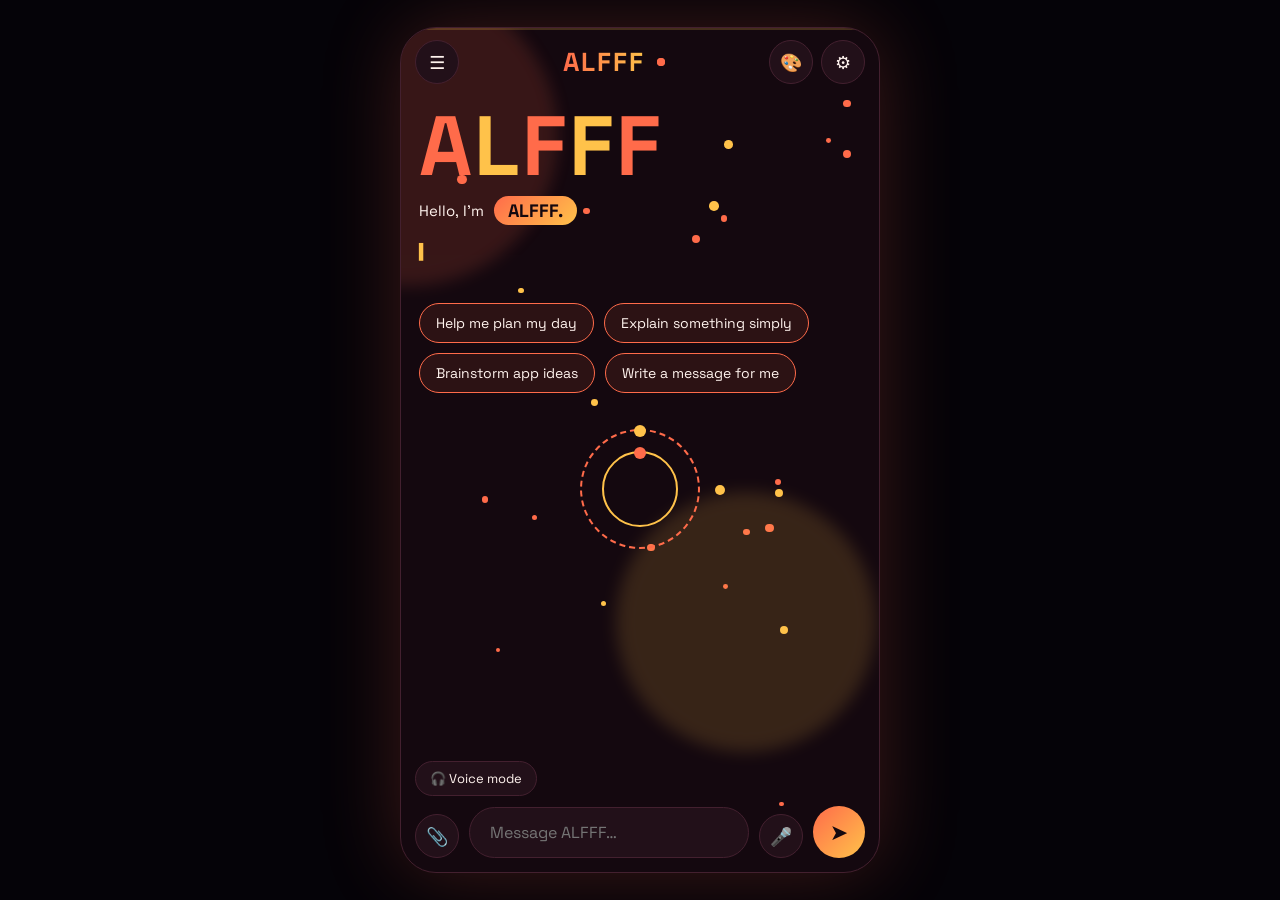
<file: chat.html>
<!DOCTYPE html>
<html lang="en">
<head>
<meta charset="utf-8">
<meta name="viewport" content="width=device-width, initial-scale=1, viewport-fit=cover">
<meta name="apple-mobile-web-app-capable" content="yes">
<meta name="mobile-web-app-capable" content="yes">
<meta name="theme-color" content="#0a0e24">
<title>ALFFF</title>
<link rel="manifest" href="manifest.webmanifest">
<script src="https://js.puter.com/v2/"></script>
<meta name="apple-mobile-web-app-title" content="ALFFF">
<link rel="icon" type="image/png" href="icon-192.png">
<link rel="apple-touch-icon" href="[data-uri]">
<link rel="stylesheet" href="https://fonts.googleapis.com/css2?family=Space+Grotesk:wght@400;500;700&display=swap">
<style>
:root{--bg:#14080f;--panel:#221019;--line:#43202f;--a:#ff6b4a;--b:#ffc24a;--text:#fff3ee;--mute:#b39a9f;color-scheme:dark}
*{box-sizing:border-box;-webkit-tap-highlight-color:transparent}
html,body{height:100%;margin:0}
body{background:#050308;color:var(--text);font-family:'Space Grotesk',system-ui,sans-serif;display:flex;align-items:center;justify-content:center;overflow:hidden}
button{font-family:inherit}
.app{position:relative;width:100%;max-width:480px;height:100%;max-height:860px;background:var(--bg);overflow:hidden;display:flex;flex-direction:column;transition:background .6s;padding-top:env(safe-area-inset-top,0px);padding-bottom:env(safe-area-inset-bottom,0px)}
@media(min-width:560px){.app{border-radius:36px;height:94%;border:1px solid var(--line);box-shadow:0 0 80px color-mix(in srgb,var(--a) 22%,transparent)}}
#fx{position:absolute;inset:0;pointer-events:none;overflow:hidden;z-index:0}
.dot{position:absolute;border-radius:50%;animation:drift var(--d) ease-in-out infinite alternate}
@keyframes drift{from{opacity:.15;transform:translate(0,0)}to{opacity:.9;transform:translate(24px,-50px)}}
.blob{position:absolute;border-radius:50%;opacity:.15;filter:blur(8px);animation:blob var(--d) ease-in-out infinite alternate}
@keyframes blob{from{transform:translate(-30px,0) scale(.9)}to{transform:translate(50px,70px) scale(1.3)}}
.scan{position:absolute;left:0;right:0;height:2px;background:var(--b);opacity:.2;animation:scan 5s linear infinite}
@keyframes scan{from{top:0}to{top:100%}}
header{position:relative;z-index:3;display:flex;align-items:center;justify-content:space-between;padding:12px 14px}
.ib{width:44px;height:44px;border-radius:50%;border:1px solid var(--line);background:var(--panel);color:var(--text);font-size:18px;cursor:pointer;transition:transform .25s,border-color .25s;display:grid;place-items:center}
.ib:hover{border-color:var(--a);transform:translateY(-2px)}.ib:active{transform:scale(.88)}
.logo{display:flex;align-items:center;font-size:26px;font-weight:900;letter-spacing:2px}
.gl{position:relative;background:linear-gradient(90deg,var(--a),var(--b),var(--a));background-size:200% 100%;-webkit-background-clip:text;background-clip:text;color:transparent;animation:shine 3s linear infinite}
@keyframes shine{to{background-position:-200% 0}}
.gl::after{content:attr(data-t);position:absolute;left:0;color:var(--b);-webkit-text-fill-color:var(--b);opacity:0;animation:glitch 3.4s infinite}
@keyframes glitch{0%,86%,100%{opacity:0;transform:none}88%{opacity:.9;transform:translateX(4px)}90%{opacity:0}92%{opacity:.9;transform:translateX(-3px)}95%{opacity:0}}
.pulse{position:relative;width:8px;height:8px;border-radius:50%;background:var(--a);margin-left:12px}
.pulse::after{content:"";position:absolute;inset:0;border-radius:50%;background:var(--a);animation:ping 1.6s ease-out infinite}
@keyframes ping{from{opacity:.6;transform:scale(1)}to{opacity:0;transform:scale(4)}}
main{position:relative;z-index:1;flex:1;overflow-y:auto;padding:8px 18px 18px}
.big{display:flex;font-size:84px;font-weight:900;line-height:1;letter-spacing:2px}
.big span{display:inline-block;opacity:0;color:var(--a);animation:pop .7s cubic-bezier(.34,1.56,.64,1) forwards,float 2.8s ease-in-out infinite}
.big span:nth-child(even){color:var(--b)}
@keyframes pop{from{opacity:0;transform:translateY(50px) scale(.5) rotate(-10deg)}to{opacity:1;transform:none}}
@keyframes float{0%,100%{transform:translateY(0)}50%{transform:translateY(-8px)}}
.fade{opacity:0;animation:fade .55s cubic-bezier(.2,.8,.2,1) forwards}
@keyframes fade{from{opacity:0;transform:translateY(18px) scale(.96)}to{opacity:1;transform:none}}
.row{display:flex;align-items:center;gap:10px;margin-top:8px;font-size:15px}
.tag{background:linear-gradient(135deg,var(--a),var(--b));color:var(--bg);font-weight:900;font-size:18px;padding:3px 14px;border-radius:999px}
.intro{color:var(--mute);font-size:15px;line-height:1.5;margin:16px 0;min-height:46px}
.cur{color:var(--b);animation:blink 1s steps(2) infinite}@keyframes blink{50%{opacity:0}}
.chips{display:flex;flex-wrap:wrap;gap:10px}
.chip{border:1px solid var(--a);background:color-mix(in srgb,var(--a) 10%,transparent);color:var(--text);font-size:14px;padding:10px 16px;border-radius:999px;cursor:pointer;transition:transform .2s,background .2s}
.chip:hover{transform:translateY(-3px);background:var(--a);color:var(--bg)}.chip:active{transform:scale(.93)}
.orbit{position:relative;width:120px;height:120px;margin:36px auto 0}
.orbit i{position:absolute;border-radius:50%}
.orbit i:nth-child(1){inset:0;border:2px dashed var(--a);animation:spin 9s linear infinite}
.orbit i:nth-child(2){inset:22px;border:2px solid var(--b);animation:spin 7s linear infinite reverse}
.orbit i::before{content:"";position:absolute;top:-6px;left:calc(50% - 6px);width:12px;height:12px;border-radius:50%;background:var(--b)}
.orbit i:nth-child(2)::before{background:var(--a)}
@keyframes spin{to{transform:rotate(360deg)}}
.msgs{display:flex;flex-direction:column;gap:12px;padding-top:6px}
.m{max-width:86%;padding:12px 16px;font-size:15px;line-height:1.5;white-space:pre-wrap;word-wrap:break-word;animation:fromr .45s cubic-bezier(.2,.9,.3,1.2) both;cursor:default}
.me{align-self:flex-end;background:linear-gradient(135deg,var(--a),var(--b));color:var(--bg);font-weight:500;border-radius:22px 22px 6px 22px}
.bot{align-self:flex-start;background:var(--panel);border:1px solid var(--line);border-radius:22px 22px 22px 6px;animation-name:froml;cursor:pointer}
@keyframes fromr{from{opacity:0;transform:translateX(40px) scale(.9)}to{opacity:1;transform:none}}
@keyframes froml{from{opacity:0;transform:translateX(-40px) scale(.9)}to{opacity:1;transform:none}}
.typing{display:flex;gap:6px;padding:16px 18px}
.typing i{width:9px;height:9px;border-radius:50%;background:var(--a);animation:bounce .9s ease-in-out infinite}
.typing i:nth-child(2){animation-delay:.15s;background:var(--b)}.typing i:nth-child(3){animation-delay:.3s}
@keyframes bounce{0%,100%{opacity:.35;transform:none}40%{opacity:1;transform:translateY(-7px)}}
.err{align-self:stretch;border:1px solid var(--a);border-radius:18px;padding:12px 16px;font-size:13px;display:flex;gap:12px;justify-content:space-between;align-items:center;animation:fade .4s both}
.err button{background:none;border:0;color:var(--b);font-weight:900;letter-spacing:.1em;cursor:pointer}
form{position:relative;z-index:3;display:flex;gap:10px;padding:10px 14px 14px;align-items:flex-end}
textarea{flex:1;min-width:0;resize:none;background:var(--panel);color:var(--text);border:1px solid var(--line);border-radius:26px;padding:14px 20px;font:inherit;font-size:16px;max-height:120px;outline:none;transition:border-color .25s,box-shadow .25s}
textarea:focus{border-color:var(--a);box-shadow:0 0 0 4px color-mix(in srgb,var(--a) 20%,transparent)}
.send{width:52px;height:52px;border-radius:50%;border:0;background:linear-gradient(135deg,var(--a),var(--b));color:var(--bg);font-size:22px;font-weight:900;cursor:pointer;transition:transform .15s;animation:glow 2s ease-in-out infinite}
.send:active{transform:scale(.88) rotate(-12deg)}.send:disabled{opacity:.4;animation:none}
@keyframes glow{0%,100%{box-shadow:0 0 0 0 color-mix(in srgb,var(--a) 55%,transparent)}50%{box-shadow:0 0 0 10px transparent}}
.rip{position:relative;overflow:hidden}
.ripple{position:absolute;border-radius:50%;background:rgba(255,255,255,.4);transform:scale(0);animation:rp .6s ease-out;pointer-events:none}
@keyframes rp{to{transform:scale(4);opacity:0}}
.spark{position:fixed;width:8px;height:8px;border-radius:50%;pointer-events:none;z-index:99;animation:spark .8s ease-out forwards}
@keyframes spark{to{opacity:0;transform:translate(var(--x),var(--y)) scale(.2)}}
.ov{position:absolute;inset:0;z-index:10;background:rgba(0,0,0,.55);backdrop-filter:blur(6px);opacity:0;pointer-events:none;transition:opacity .3s}
.ov.on{opacity:1;pointer-events:auto}
#drawer{position:absolute;top:0;bottom:0;left:0;width:84%;max-width:340px;z-index:11;background:var(--bg);border-right:1px solid var(--line);border-radius:0 32px 32px 0;transform:translateX(-105%);transition:transform .4s cubic-bezier(.2,.9,.3,1);display:flex;flex-direction:column;padding:calc(16px + env(safe-area-inset-top,0px)) 14px 14px}
#drawer.on{transform:none}
#drawer h3{margin:4px 6px 12px;font-size:22px;font-weight:900;color:var(--a);letter-spacing:2px}
#list{flex:1;overflow-y:auto;display:flex;flex-direction:column;gap:10px}
.chat{display:flex;align-items:center;gap:8px;background:var(--panel);border:1px solid var(--line);border-radius:20px;padding:6px 6px 6px 16px;animation:fade .45s both;cursor:pointer;transition:border-color .2s,transform .2s}
.chat:hover{transform:translateX(4px)}.chat.cur2{border-color:var(--a)}
.chat span{flex:1;overflow:hidden;white-space:nowrap;text-overflow:ellipsis;font-size:15px}
.chat button{width:34px;height:34px;border-radius:50%;border:0;background:none;color:var(--mute);cursor:pointer;font-size:16px}
.chat button:hover{background:var(--line);color:var(--text)}
.pill{border:0;border-radius:999px;background:linear-gradient(135deg,var(--a),var(--b));color:var(--bg);font-weight:900;letter-spacing:.08em;font-size:14px;padding:14px;cursor:pointer;margin-top:12px;transition:transform .15s}
.pill:active{transform:scale(.95)}
.pill.ghost{background:none;border:1px solid var(--line);color:var(--text)}
.modal{position:absolute;left:16px;right:16px;top:50%;z-index:12;background:var(--bg);border:1px solid var(--line);border-radius:30px;padding:22px;transform:translateY(-40%) scale(.9);opacity:0;pointer-events:none;transition:transform .4s cubic-bezier(.2,.9,.3,1.2),opacity .3s;max-height:90%;overflow-y:auto}
.modal.on{transform:translateY(-50%);opacity:1;pointer-events:auto}
.modal h3{margin:0 0 6px;font-size:22px;font-weight:900;color:var(--a);letter-spacing:2px}
.modal p{color:var(--mute);font-size:13px;line-height:1.5;margin:6px 0 12px}
.modal input{width:100%;background:var(--panel);color:var(--text);border:1px solid var(--line);border-radius:999px;padding:14px 18px;font:inherit;font-size:16px;outline:none}
.modal input:focus{border-color:var(--a)}
.sw{display:flex;gap:12px;margin:14px 0 4px}
.sw button{width:38px;height:38px;border-radius:50%;border:2px solid transparent;cursor:pointer;transition:transform .25s}
.sw button:hover{transform:scale(1.15) rotate(15deg)}.sw button.on{border-color:var(--text);transform:scale(1.15)}
#toast{position:absolute;left:50%;bottom:90px;z-index:20;transform:translate(-50%,30px);background:var(--text);color:var(--bg);padding:8px 18px;border-radius:999px;font-size:13px;font-weight:700;opacity:0;transition:.35s;pointer-events:none}
#toast.on{opacity:1;transform:translate(-50%,0)}
#ctl{position:relative;z-index:3;display:flex;flex-wrap:wrap;gap:8px;padding:0 14px}
.cc{border:1px solid var(--line);background:var(--panel);color:var(--text);border-radius:999px;padding:8px 14px;font-size:13px;cursor:pointer;transition:transform .2s,border-color .2s;animation:fade .4s both}
.cc:hover{border-color:var(--a);transform:translateY(-2px)}.cc:active{transform:scale(.93)}
#mic.on{border-color:var(--a);background:var(--a);color:var(--bg);animation:micp 1.1s ease-out infinite}
@keyframes micp{0%{box-shadow:0 0 0 0 color-mix(in srgb,var(--a) 60%,transparent)}100%{box-shadow:0 0 0 14px transparent}}
.acts{align-self:flex-start;display:flex;gap:6px;margin:-6px 0 0 6px}
.acts button{width:32px;height:32px;border-radius:50%;border:1px solid var(--line);background:var(--panel);cursor:pointer;font-size:14px;transition:transform .2s,border-color .2s}
.acts button:hover{transform:scale(1.15);border-color:var(--a)}
.pic{display:block;max-width:180px;border-radius:14px;margin-bottom:8px}
#vo{position:absolute;inset:0;z-index:15;background:color-mix(in srgb,var(--bg) 94%,transparent);backdrop-filter:blur(10px);display:flex;flex-direction:column;align-items:center;justify-content:center;gap:22px;opacity:0;pointer-events:none;transition:opacity .4s}
#vo.on{opacity:1;pointer-events:auto}
#voX{position:absolute;top:calc(14px + env(safe-area-inset-top,0px));right:14px}
.orb{position:relative;width:170px;height:170px;border-radius:50%;background:radial-gradient(circle at 35% 30%,var(--b),var(--a));box-shadow:0 0 60px color-mix(in srgb,var(--a) 55%,transparent)}
.orb i{position:absolute;inset:0;border-radius:50%;border:2px solid var(--a);opacity:0}
.orb.listen{animation:breathe 1.6s ease-in-out infinite}.orb.listen i{animation:ring 2s ease-out infinite}
.orb.listen i:nth-child(2){animation-delay:.6s}.orb.listen i:nth-child(3){animation-delay:1.2s}
@keyframes ring{from{opacity:.8;transform:scale(1)}to{opacity:0;transform:scale(2.3)}}
@keyframes breathe{50%{transform:scale(1.08)}}
.orb.think{border-radius:42%;animation:spin 1.2s linear infinite}
.orb.speak{animation:talk .45s ease-in-out infinite alternate}.orb.speak i{animation:ring 1.2s ease-out infinite}
@keyframes talk{from{transform:scale(.93)}to{transform:scale(1.13)}}
#vst{font-size:20px;font-weight:900;letter-spacing:.12em;color:var(--a)}
#vtx{color:var(--mute);max-width:80%;text-align:center;min-height:60px;font-size:15px;line-height:1.5;overflow:hidden}
.set label{display:block;font-size:13px;color:var(--mute);margin:12px 0 0}
.set select{width:100%;background:var(--panel);color:var(--text);border:1px solid var(--line);border-radius:999px;padding:12px 16px;font:inherit;font-size:15px;margin-top:6px;outline:none}
.set input[type=range]{padding:0;border:0;background:none;accent-color:var(--a);margin-top:8px}
.set label.chk{display:flex;align-items:center;gap:10px;color:var(--text)}
.set input[type=checkbox]{width:20px;height:20px;padding:0;accent-color:var(--a)}
.ib,.send{flex-shrink:0}
header{gap:6px}
.logo{font-size:clamp(18px,6vw,26px);min-width:0}
.big{font-size:clamp(44px,17vw,84px)}
@media(max-width:340px){.ib{width:38px;height:38px;font-size:16px}.send{width:44px;height:44px}form,#ctl{padding-left:8px;padding-right:8px}form{gap:6px}textarea{padding:12px 14px;font-size:15px}main{padding:8px 12px 14px}}
</style>
</head>
<body>
<div class="app" id="app">
  <div id="fx"></div>
  <header>
    <button class="ib rip" id="menuBtn" aria-label="Chats">☰</button>
    <div class="logo"><span class="gl" data-t="ALFFF">ALFFF</span><span class="pulse"></span></div>
    <div style="display:flex;gap:8px"><button class="ib rip" id="themeBtn" aria-label="Change theme">🎨</button><button class="ib rip" id="setBtn" aria-label="Settings">⚙</button></div>
  </header>
  <main id="main"></main>
  <div id="ctl"></div>
  <form id="f">
    <button class="ib rip" id="clip" type="button" aria-label="Attach image">📎</button><input type="file" id="file" accept="image/*" hidden>
    <textarea id="t" rows="1" placeholder="Message ALFFF…"></textarea>
    <button class="ib rip" id="mic" type="button" aria-label="Dictate">🎤</button>
    <button class="send rip" id="b" type="submit" aria-label="Send">➤</button>
  </form>
  <div class="ov" id="ov"></div>
  <aside id="drawer">
    <h3>CHATS</h3>
    <div id="list"></div>
    <button class="pill rip" id="newBtn">＋ NEW CHAT</button>
  </aside>
  <div class="modal" id="modal">
    <h3>SETTINGS</h3>
    <p><b>Free mode:</b> tap the button once to sign in to a free Puter account. No key needed. Free allowances have limits, and your messages go through Puter. <b>Or</b> paste your own key below: a Claude key (starts with sk-ant) or a Gemini key (any other key is used as Gemini).</p>
    <button class="pill rip" type="button" id="puterBtn" style="width:100%;margin:0 0 12px">SIGN IN TO FREE MODE</button>
    <input id="keyIn" type="password" placeholder="Gemini or Claude API key (optional)" autocomplete="off">
    <div class="sw" id="sw"></div>
    <div class="set">
      <label>Personality<select id="pSel"></select></label>
      <label>Speech language<select id="lSel"></select></label>
      <label>Voice<select id="vSel"></select></label>
      <label>Speaking speed <b id="rv">1.0×</b><input id="rate" type="range" min="0.6" max="1.6" step="0.1"></label>
      <label class="chk"><input type="checkbox" id="auto"> Read every reply aloud</label>
      <button class="pill ghost rip" style="width:100%" type="button" id="expBtn">EXPORT THIS CHAT</button>
    </div>
    <button class="pill rip" style="width:100%" id="saveBtn">SAVE</button>
    <button class="pill ghost" style="width:100%" id="wipeBtn">DELETE ALL CHATS</button>
  </div>
  <div id="vo"><button class="ib rip" id="voX" aria-label="Close voice mode">✕</button><div class="orb listen" id="orb"><i></i><i></i><i></i></div><div id="vst">LISTENING…</div><div id="vtx"></div><button class="pill rip" id="voStop" style="padding:14px 38px">END VOICE MODE</button></div>
  <div id="toast"></div>
</div>
<script>
(function(){
var MODEL='claude-sonnet-5-5';
var SYS='You are ALFFF, a friendly, sharp, concise AI assistant with a bold, confident personality. Keep answers clear and useful, short by default. Plain text, no markdown headings.';
var THEMES=[
 {n:'Sunset',bg:'#14080f',panel:'#221019',line:'#43202f',a:'#ff6b4a',b:'#ffc24a',text:'#fff3ee',mute:'#b39a9f'},
 {n:'Neon',bg:'#05051a',panel:'#0e0e2a',line:'#24235a',a:'#8b5cf6',b:'#22d3ee',text:'#eef2ff',mute:'#8b8fb8'},
 {n:'Mint',bg:'#06130f',panel:'#0c211b',line:'#1a4034',a:'#2dd4a0',b:'#a3e635',text:'#ecfdf5',mute:'#8fb3a5'},
 {n:'Ocean',bg:'#04101c',panel:'#0a1d30',line:'#163a5c',a:'#38bdf8',b:'#818cf8',text:'#eff8ff',mute:'#8aa6bf'},
 {n:'Candy',bg:'#170a18',panel:'#26112a',line:'#4a2150',a:'#f472b6',b:'#fde047',text:'#fff1fb',mute:'#b898b8'}];
var $=function(i){return document.getElementById(i)};
var S={get:function(k,d){try{var v=localStorage.getItem('alfff.'+k);return v==null?d:JSON.parse(v)}catch(e){return d}},set:function(k,v){try{localStorage.setItem('alfff.'+k,JSON.stringify(v))}catch(e){}}};
var key=S.get('key',''),chats=S.get('chats',[]),activeId=S.get('active',null),ti=S.get('theme',0),busy=false,lastErr=null;
var main=$('main'),t=$('t'),b=$('b');

function theme(i){ti=i%THEMES.length;var T=THEMES[ti],r=document.documentElement.style;
  ['bg','panel','line','a','b','text','mute'].forEach(function(k){r.setProperty('--'+k,T[k])});
  document.querySelector('meta[name=theme-color]').content=T.bg;S.set('theme',ti);
  [].forEach.call($('sw').children,function(x,j){x.classList.toggle('on',j===ti)});
  [].forEach.call(document.querySelectorAll('.dot'),function(d,j){d.style.background=j%3===0?T.b:T.a});
  [].forEach.call(document.querySelectorAll('.blob'),function(d,j){d.style.background=j?T.b:T.a});}
THEMES.forEach(function(T,i){var x=document.createElement('button');x.title=T.n;x.style.background='linear-gradient(135deg,'+T.a+','+T.b+')';x.onclick=function(){theme(i)};$('sw').appendChild(x)});

// background fx
var fx=$('fx');
for(var i=0;i<26;i++){var d=document.createElement('div');d.className='dot';var r=2+Math.random()*3;d.style.cssText='left:'+Math.random()*96+'%;top:'+Math.random()*92+'%;width:'+r*2+'px;height:'+r*2+'px;--d:'+(4+Math.random()*5)+'s';fx.appendChild(d)}
[[300,'-5%','-30%',7],[260,'55%','45%',9]].forEach(function(o){var z=document.createElement('div');z.className='blob';z.style.cssText='width:'+o[0]+'px;height:'+o[0]+'px;top:'+o[1]+';left:'+o[2]+';--d:'+o[3]+'s';fx.appendChild(z)});
var sc=document.createElement('div');sc.className='scan';fx.appendChild(sc);
theme(ti);

// cursor sparks + ripples
var lastS=0;
document.addEventListener('pointermove',function(e){var n=Date.now();if(n-lastS<45)return;lastS=n;var s=document.createElement('div');s.className='spark';var T=THEMES[ti];
  s.style.cssText='left:'+e.clientX+'px;top:'+e.clientY+'px;background:'+(Math.random()<.5?T.a:T.b)+';--x:'+(Math.random()*40-20)+'px;--y:'+(Math.random()*40-10)+'px';document.body.appendChild(s);setTimeout(function(){s.remove()},800)});
document.addEventListener('pointerdown',function(e){var el=e.target.closest&&e.target.closest('.rip');if(!el)return;var rc=el.getBoundingClientRect(),z=Math.max(rc.width,rc.height),p=document.createElement('span');p.className='ripple';
  p.style.cssText='width:'+z+'px;height:'+z+'px;left:'+(e.clientX-rc.left-z/2)+'px;top:'+(e.clientY-rc.top-z/2)+'px';el.appendChild(p);setTimeout(function(){p.remove()},600)});

function toast(m){var x=$('toast');x.textContent=m;x.classList.add('on');setTimeout(function(){x.classList.remove('on')},1400)}
function save(){S.set('chats',chats.map(function(c){return {id:c.id,title:c.title,msgs:c.msgs.map(function(m){return {role:m.role,content:m.content}})}}));S.set('active',activeId)}
function cur(){var c=chats.filter(function(x){return x.id===activeId})[0];if(!c){c=chats[0]}if(!c){c={id:Math.random().toString(36).slice(2),title:'New chat',msgs:[]};chats.unshift(c)}activeId=c.id;return c}

function intro(){
  main.innerHTML='';var big=document.createElement('div');big.className='big';
  'ALFFF'.split('').forEach(function(c,i){var s=document.createElement('span');s.textContent=c;s.style.animationDelay=i*110+'ms,'+(1300+i*160)+'ms';big.appendChild(s)});main.appendChild(big);
  main.insertAdjacentHTML('beforeend','<div class="row fade" style="animation-delay:700ms"><span>Hello, I’m</span><span class="tag">ALFFF.</span></div><p class="intro"><span id="tw"></span><span class="cur">▍</span></p>');
  var ch=document.createElement('div');ch.className='chips';
  ['Help me plan my day','Explain something simply','Brainstorm app ideas','Write a message for me'].forEach(function(q,i){var c=document.createElement('button');c.className='chip rip fade';c.style.animationDelay=1150+i*130+'ms';c.textContent=q;c.onclick=function(){send(q)};ch.appendChild(c)});
  main.appendChild(ch);main.insertAdjacentHTML('beforeend','<div class="orbit fade" style="animation-delay:1700ms"><i></i><i></i></div>');
  var msg='Ask me anything. Pick a starter or type your own.',k=0;clearInterval(window._tw);
  setTimeout(function(){window._tw=setInterval(function(){var e=$('tw');if(!e||k>=msg.length){clearInterval(window._tw);return}e.textContent=msg.slice(0,++k)},35)},1000)}
function bubble(role,text,img){var ms=$('ms');if(!ms){main.innerHTML='<div class="msgs" id="ms"></div>';ms=$('ms')}
  var d=document.createElement('div');d.className='m '+(role==='user'?'me':'bot');d.textContent=text;if(img){var im=document.createElement('img');im.src=img;im.className='pic';d.insertBefore(im,d.firstChild)}
  if(role!=='user')d.onclick=function(){try{navigator.clipboard.writeText(d.textContent);toast('Copied')}catch(e){}};
  ms.appendChild(d);
  if(role!=='user'){var a=document.createElement('div');a.className='acts';a.innerHTML='<button title="Read aloud">🔊</button><button title="Copy">📋</button>';a.children[0].onclick=function(){if(synth&&synth.speaking){speakTok++;synth.cancel();return}speak(d.textContent)};a.children[1].onclick=function(){try{navigator.clipboard.writeText(d.textContent);toast('Copied')}catch(e){}};ms.appendChild(a)}
  main.scrollTop=main.scrollHeight;return d}
function render(){ctl();var c=cur();if(!c.msgs.length){intro();return}main.innerHTML='<div class="msgs" id="ms"></div>';c.msgs.forEach(function(m){bubble(m.role,m.content)})}
function list(){var l=$('list');l.innerHTML='';chats.forEach(function(c,i){var x=document.createElement('div');x.className='chat'+(c.id===activeId?' cur2':'');x.style.animationDelay=i*60+'ms';
  x.innerHTML='<span></span><button aria-label="Delete">✕</button>';x.firstChild.textContent=c.title;
  x.onclick=function(){activeId=c.id;save();close();render()};
  x.lastChild.onclick=function(e){e.stopPropagation();chats=chats.filter(function(z){return z!==c});if(activeId===c.id)activeId=null;save();cur();list();render()};l.appendChild(x)})}
function open(el){$('ov').classList.add('on');el.classList.add('on')}
function close(){['drawer','modal','ov'].forEach(function(i){$(i).classList.remove('on')})}
function newChat(){var c=cur();if(!c.msgs.length){close();return}c={id:Math.random().toString(36).slice(2),title:'New chat',msgs:[]};chats.unshift(c);activeId=c.id;save();close();render()}

async function ask(c){if(!key)return askFree(c);if(!/^sk-ant/.test(key))return askGemini(c);
  busy=true;b.disabled=true;lastErr=null;lastReply='';ctl();
  var ty=document.createElement('div');ty.className='m bot typing';ty.innerHTML='<i></i><i></i><i></i>';$('ms').appendChild(ty);main.scrollTop=main.scrollHeight;
  var el=null,full='';
  try{
    var res=await fetch('https://api.anthropic.com/v1/messages',{method:'POST',signal:(abortC=new AbortController()).signal,headers:{'content-type':'application/json','x-api-key':key,'anthropic-version':'2023-06-01','anthropic-dangerous-direct-browser-access':'true'},body:JSON.stringify({model:MODEL,max_tokens:1024,stream:true,system:SYS+PERSONAS[V.persona||0].p+(voiceOn?' You are in a spoken conversation: reply in 1-3 short sentences, plain words, no lists or symbols.':''),messages:apiMsgs(c)})});
    if(!res.ok){var m='Error '+res.status;try{var j=await res.json();m=(j.error&&j.error.message)||m}catch(e){}throw new Error(res.status===401?'That API key was rejected. Check it in Settings.':m)}
    var rd=res.body.getReader(),dec=new TextDecoder(),buf='';
    for(;;){var r=await rd.read();if(r.done)break;buf+=dec.decode(r.value,{stream:true});var lines=buf.split('\n');buf=lines.pop();
      for(var i=0;i<lines.length;i++){var ln=lines[i];if(ln.indexOf('data:')!==0)continue;
        try{var ev=JSON.parse(ln.slice(5));if(ev.type==='content_block_delta'&&ev.delta&&ev.delta.type==='text_delta'){if(!el){ty.remove();el=bubble('assistant','')}full+=ev.delta.text;el.textContent=full;main.scrollTop=main.scrollHeight}}catch(e){}}}
    if(!full)throw new Error('Empty reply. Try again.');
    c.msgs.push({role:'assistant',content:full});save();lastReply=full;if(V.auto&&!voiceOn)speak(full);
  }catch(e){
    ty.remove();if(full){c.msgs.push({role:'assistant',content:full});save()}
    if(e.name==='AbortError'){busy=false;b.disabled=false;ctl();return}
    var msg=/Failed to fetch|Load failed|NetworkError/i.test(e.message)?'Can’t reach Claude. Check your internet connection.':e.message;
    var er=document.createElement('div');er.className='err';er.innerHTML='<span></span><button>RETRY</button>';er.firstChild.textContent=msg;
    er.lastChild.onclick=function(){er.remove();if(c.msgs.length&&c.msgs[c.msgs.length-1].role==='user')ask(c)};$('ms').appendChild(er);main.scrollTop=main.scrollHeight}
  busy=false;b.disabled=false;ctl()}
var GMODELS=['gemini-3.5-flash','gemini-3-flash-preview','gemini-2.5-flash'];
async function askGemini(c){
  busy=true;b.disabled=true;lastErr=null;lastReply='';ctl();
  var ty=document.createElement('div');ty.className='m bot typing';ty.innerHTML='<i></i><i></i><i></i>';$('ms').appendChild(ty);main.scrollTop=main.scrollHeight;
  var el=null,full='';
  var sys=SYS+PERSONAS[V.persona||0].p+(voiceOn?' You are in a spoken conversation: reply in 1-3 short sentences, plain words, no lists or symbols.':'');
  var contents=c.msgs.slice(-40).map(function(m){var p=[{text:m.content}];if(m.img)p.unshift({inline_data:{mime_type:'image/jpeg',data:m.img.split(',')[1]}});return {role:m.role==='assistant'?'model':'user',parts:p}});
  try{
    var res=null,errMsg='';abortC=new AbortController();
    for(var k=0;k<GMODELS.length;k++){
      var r=await fetch('https://generativelanguage.googleapis.com/v1beta/models/'+GMODELS[k]+':streamGenerateContent?alt=sse',{method:'POST',signal:abortC.signal,headers:{'content-type':'application/json','x-goog-api-key':key},body:JSON.stringify({system_instruction:{parts:[{text:sys}]},contents:contents})});
      if(r.ok){res=r;break}
      var j=null;try{j=await r.json()}catch(e){}
      errMsg=(j&&j.error&&j.error.message)||('Error '+r.status);
      if(r.status===404||/not found|not supported|no longer available/i.test(errMsg))continue;
      if(/API key/i.test(errMsg)&&(r.status===400||r.status===403))throw new Error('That Gemini key was rejected. Check it in Settings.');
      if(r.status===429)throw new Error('Gemini free limit reached for now. Wait a bit, then try again.');
      throw new Error(errMsg)}
    if(!res)throw new Error(errMsg||'No Gemini model was available for your key.');
    var rd=res.body.getReader(),dec=new TextDecoder(),buf='';
    for(;;){var x=await rd.read();if(x.done)break;buf+=dec.decode(x.value,{stream:true});var lines=buf.split('\n');buf=lines.pop();
      for(var i=0;i<lines.length;i++){var ln=lines[i].trim();if(ln.indexOf('data:')!==0)continue;
        try{var ev=JSON.parse(ln.slice(5));var parts=ev.candidates&&ev.candidates[0]&&ev.candidates[0].content&&ev.candidates[0].content.parts;
          if(parts)parts.forEach(function(pt){if(pt.text&&!pt.thought){if(!el){ty.remove();el=bubble('assistant','')}full+=pt.text;el.textContent=full;main.scrollTop=main.scrollHeight}})}catch(e){}}}
    if(!full)throw new Error('Empty reply (it may have been blocked). Try rephrasing.');
    ty.remove();c.msgs.push({role:'assistant',content:full});save();lastReply=full;if(V.auto&&!voiceOn)speak(full);
  }catch(e){
    ty.remove();if(full){c.msgs.push({role:'assistant',content:full});save()}
    if(e.name==='AbortError'){busy=false;b.disabled=false;ctl();return}
    var msg=/Failed to fetch|Load failed|NetworkError/i.test(e.message)?'Can’t reach Gemini. Check your internet connection.':e.message;
    var er=document.createElement('div');er.className='err';er.innerHTML='<span></span><button>RETRY</button>';er.firstChild.textContent=msg;
    er.lastChild.onclick=function(){er.remove();if(c.msgs.length&&c.msgs[c.msgs.length-1].role==='user')ask(c)};$('ms').appendChild(er);main.scrollTop=main.scrollHeight}
  busy=false;b.disabled=false;ctl()}
var PMODELS=['anthropic/claude-sonnet-5-5','claude-sonnet-4-6'];
async function askFree(c){
  busy=true;b.disabled=true;lastErr=null;lastReply='';ctl();
  var ty=document.createElement('div');ty.className='m bot typing';ty.innerHTML='<i></i><i></i><i></i>';$('ms').appendChild(ty);main.scrollTop=main.scrollHeight;
  var el=null,full='',stopped=false;abortC={abort:function(){stopped=true}};
  var last=c.msgs[c.msgs.length-1];if(last&&last.img)toast('Photos only work with your own Claude key');
  var sys=SYS+PERSONAS[V.persona||0].p+(voiceOn?' You are in a spoken conversation: reply in 1-3 short sentences, plain words, no lists or symbols.':'');
  var msgs=[{role:'system',content:sys}].concat(c.msgs.slice(-40).map(function(m){return {role:m.role,content:m.content}}));
  try{
    if(typeof puter==='undefined')throw new Error('Free mode could not load. Check your internet connection.');
    var resp=null,lastE=null;
    for(var k=0;k<PMODELS.length&&!resp;k++){try{resp=await puter.ai.chat(msgs,{model:PMODELS[k],stream:true})}catch(e){lastE=e}}
    if(!resp)throw lastE||new Error('No answer. Try again.');
    for await(var part of resp){if(stopped)break;var tx=part&&part.text;if(tx){if(!el){ty.remove();el=bubble('assistant','')}full+=tx;el.textContent=full;main.scrollTop=main.scrollHeight}}
    if(!full&&!stopped)throw new Error('Empty reply. Try again.');
    ty.remove();if(full){c.msgs.push({role:'assistant',content:full});save();lastReply=full;if(V.auto&&!voiceOn)speak(full)}
  }catch(e){
    ty.remove();if(full){c.msgs.push({role:'assistant',content:full});save()}
    var msg=(e&&e.message)||(typeof e==='string'?e:'')||'Something went wrong. You may need to sign in, or you reached the free limit.';
    if(/limit|quota|credit|allowance|insufficient/i.test(msg))msg='You reached the free limit. Try again later, or add your own Claude key in Settings.';
    else if(/auth|sign|login|token|401/i.test(msg))msg='Please sign in: tap the gear, then "Sign in to free mode".';
    var er=document.createElement('div');er.className='err';er.innerHTML='<span></span><button>RETRY</button>';er.firstChild.textContent=msg;
    er.lastChild.onclick=function(){er.remove();if(c.msgs.length&&c.msgs[c.msgs.length-1].role==='user')ask(c)};$('ms').appendChild(er);main.scrollTop=main.scrollHeight}
  busy=false;b.disabled=false;ctl()}
function send(raw){
  var text=(typeof raw==='string'?raw:t.value).trim();if(!text&&pend)text='Describe this image.';if(!text||busy)return;
  
  var c=cur();if(!c.msgs.length){c.title=text.slice(0,30);main.innerHTML='<div class="msgs" id="ms"></div>'}
  c.msgs.push({role:'user',content:text,img:pend});save();bubble('user',text,pend);pend=null;try{if(dictOn)dict.stop()}catch(e){}t.value='';t.style.height='auto';return ask(c)}


/* ===== voice, speech, images, extras ===== */
var synth=window.speechSynthesis,SR=window.SpeechRecognition||window.webkitSpeechRecognition;
var V=S.get('voice',{}),lastReply='',abortC=null,voiceOn=false,speakTok=0,pend=null,rec=null,dict=null,dictOn=false,dictBase='';
var PERSONAS=[{n:'Assistant',p:''},{n:'Teacher',p:' Explain things step by step like a patient teacher, with simple examples.'},{n:'Coder',p:' You are an expert programmer. Give working code and brief explanations.'},{n:'Translator',p:' Translate whatever the user writes between English and their language, and explain nuances briefly.'},{n:'Funny friend',p:' Be witty and playful with light jokes, but still helpful.'},{n:'Coach',p:' Act as a motivating study and life coach: ask one good question, then give a concrete next step.'}];
var LANGS=[['en-US','English (US)'],['en-GB','English (UK)'],['en-IN','English (India)'],['hi-IN','Hindi'],['ur-PK','Urdu'],['bn-IN','Bengali'],['ar-SA','Arabic'],['es-ES','Spanish'],['fr-FR','French'],['de-DE','German'],['it-IT','Italian'],['pt-BR','Portuguese'],['ru-RU','Russian'],['tr-TR','Turkish'],['ja-JP','Japanese'],['ko-KR','Korean'],['zh-CN','Chinese']];
function sv(){S.set('voice',V)}
function apiMsgs(c){return c.msgs.slice(-40).map(function(m){if(!m.img)return {role:m.role,content:m.content};return {role:m.role,content:[{type:'image',source:{type:'base64',media_type:'image/jpeg',data:m.img.split(',')[1]}},{type:'text',text:m.content}]}})}

// text to speech
function clean(s){return s.replace(/[*_`#>]/g,'').replace(/https?:\/\/\S+/g,'link')}
function speak(text,done){
  if(!synth){toast('Text to speech isn’t supported in this browser');done&&done();return}
  synth.cancel();var tok=++speakTok,parts=clean(text).match(/[^.!?\n]+[.!?]*/g)||[clean(text)],i=0,vo=synth.getVoices().filter(function(x){return x.name===V.voice})[0];
  (function next(){if(tok!==speakTok)return;if(i>=parts.length){done&&done();return}
    var u=new SpeechSynthesisUtterance(parts[i++].trim());if(!u.text){next();return}
    u.rate=V.rate||1;u.lang=V.lang||'en-US';if(vo){u.voice=vo;u.lang=vo.lang}
    u.onend=next;u.onerror=function(){if(tok===speakTok)done&&done()};synth.speak(u)})()}

// speech to text (dictation)
$('mic').onclick=function(){
  if(dictOn){dict.stop();return}
  if(!SR){toast('Speech to text needs Chrome, Edge or Safari');return}
  dict=new SR();dict.lang=V.lang||'en-US';dict.interimResults=true;dict.continuous=true;dictBase=t.value?t.value+' ':'';
  dict.onresult=function(e){var s='';for(var i=0;i<e.results.length;i++)s+=e.results[i][0].transcript;t.value=dictBase+s;t.dispatchEvent(new Event('input'))};
  dict.onerror=function(e){if(e.error==='not-allowed'||e.error==='service-not-allowed')toast('Microphone blocked. Allow it in your browser.')};
  dict.onend=function(){dictOn=false;$('mic').classList.remove('on')};
  try{dict.start();dictOn=true;$('mic').classList.add('on')}catch(e){}};

// voice assistant (hands-free loop: listen -> think -> speak -> listen)
function vstate(s,txt){$('orb').className='orb '+s;$('vst').textContent={listen:'LISTENING…',think:'THINKING…',speak:'SPEAKING…'}[s];if(txt!=null)$('vtx').textContent=txt}
function vstart(){
  if(!SR){toast('Voice mode needs Chrome, Edge or Safari');return}
  
  if(dictOn)dict.stop();voiceOn=true;$('vo').classList.add('on');vloop()}
function vstop(){voiceOn=false;speakTok++;try{rec&&rec.abort()}catch(e){}if(synth)synth.cancel();if(abortC&&busy)abortC.abort();$('vo').classList.remove('on');ctl()}
function vloop(){
  if(!voiceOn)return;vstate('listen','');var got='';
  rec=new SR();rec.lang=V.lang||'en-US';rec.interimResults=true;rec.continuous=false;
  rec.onresult=function(e){var s='',f=false;for(var i=0;i<e.results.length;i++){s+=e.results[i][0].transcript;f=e.results[i].isFinal}$('vtx').textContent=s;if(f)got=s};
  rec.onerror=function(e){if(e.error==='not-allowed'||e.error==='service-not-allowed'){toast('Microphone blocked. Allow it in your browser.');vstop()}};
  rec.onend=async function(){
    if(!voiceOn)return;if(!got.trim()){setTimeout(vloop,300);return}
    vstate('think',got);lastReply='';await send(got);if(!voiceOn)return;
    if(lastReply){vstate('speak',lastReply);speak(lastReply,function(){if(voiceOn)vloop()})}else setTimeout(vloop,700)};
  try{rec.start()}catch(e){setTimeout(vloop,500)}}
$('voX').onclick=vstop;$('voStop').onclick=vstop;

// image attach
$('clip').onclick=function(){$('file').click()};
$('file').onchange=function(){var f=this.files[0];this.value='';if(!f)return;var rd=new FileReader();
  rd.onload=function(){var im=new Image();im.onload=function(){var k=Math.min(1,1024/Math.max(im.width,im.height)),cv=document.createElement('canvas');cv.width=im.width*k;cv.height=im.height*k;cv.getContext('2d').drawImage(im,0,0,cv.width,cv.height);pend=cv.toDataURL('image/jpeg',.75);ctl();toast('Image ready. Ask about it!')};im.src=rd.result};rd.readAsDataURL(f)};

// quick controls: voice mode, stop, regenerate, image chip
function regen(){var c=cur();if(busy||!c.msgs.length)return;if(c.msgs[c.msgs.length-1].role==='assistant')c.msgs.pop();if(!c.msgs.length)return;save();render();ask(c)}
function ctl(){var c=cur(),h='<button class="cc rip" id="vBtn">🎧 Voice mode</button>';
  if(busy)h+='<button class="cc rip" id="stBtn">■ Stop</button>';
  else if(c.msgs.length&&c.msgs[c.msgs.length-1].role==='assistant')h+='<button class="cc rip" id="rgBtn">↻ Regenerate</button>';
  if(pend)h+='<button class="cc rip" id="imBtn">🖼 Image ✕</button>';
  $('ctl').innerHTML=h;$('vBtn').onclick=vstart;
  if($('stBtn'))$('stBtn').onclick=function(){if(abortC)abortC.abort()};
  if($('rgBtn'))$('rgBtn').onclick=regen;
  if($('imBtn'))$('imBtn').onclick=function(){pend=null;ctl()}}

// extra settings: personality, language, voice, speed, auto-read, export
function fillSet(){
  var p=$('pSel');p.innerHTML='';PERSONAS.forEach(function(x,i){p.appendChild(new Option(x.n,i))});p.value=V.persona||0;
  var l=$('lSel');l.innerHTML='';LANGS.forEach(function(x){l.appendChild(new Option(x[1],x[0]))});l.value=V.lang||'en-US';
  var v=$('vSel');v.innerHTML='';v.appendChild(new Option('Default voice',''));
  if(synth)synth.getVoices().filter(function(x){return x.lang.slice(0,2)===(V.lang||'en-US').slice(0,2)}).forEach(function(x){v.appendChild(new Option(x.name,x.name))});v.value=V.voice||'';
  $('rate').value=V.rate||1;$('rv').textContent=(V.rate||1).toFixed(1)+'×';$('auto').checked=!!V.auto}
if(synth)synth.onvoiceschanged=fillSet;
$('pSel').onchange=function(){V.persona=+this.value;sv();toast(PERSONAS[V.persona].n+' mode')};
$('lSel').onchange=function(){V.lang=this.value;V.voice='';sv();fillSet()};
$('vSel').onchange=function(){V.voice=this.value;sv();speak('Hi, I’m ALFFF.')};
$('rate').oninput=function(){V.rate=+this.value;$('rv').textContent=V.rate.toFixed(1)+'×';sv()};
$('rate').onchange=function(){speak('This is how fast I talk.')};
$('auto').onchange=function(){V.auto=this.checked;sv()};
$('expBtn').onclick=function(){var c=cur(),tx=c.title+'\n\n'+c.msgs.map(function(m){return (m.role==='user'?'You: ':'ALFFF: ')+m.content}).join('\n\n'),a=document.createElement('a');a.href=URL.createObjectURL(new Blob([tx],{type:'text/plain'}));a.download='ALFFF-chat.txt';a.click();toast('Chat exported')};

$('puterBtn').onclick=function(){try{puter.auth.signIn().then(function(){close();toast('Signed in. Free mode is ready!')}).catch(function(){toast('Sign-in cancelled')})}catch(e){toast('Could not load Puter. Check your internet.')}};
$('f').addEventListener('submit',function(e){e.preventDefault();send()});
t.addEventListener('keydown',function(e){if(e.key==='Enter'&&!e.shiftKey){e.preventDefault();send()}});
t.addEventListener('input',function(){t.style.height='auto';t.style.height=Math.min(t.scrollHeight,120)+'px'});
$('menuBtn').onclick=function(){list();open($('drawer'))};
$('setBtn').onclick=function(){$('keyIn').value=key;fillSet();open($('modal'))};
$('themeBtn').onclick=function(){theme(ti+1);toast(THEMES[ti].n+' theme')};
$('ov').onclick=close;$('newBtn').onclick=newChat;
$('saveBtn').onclick=function(){key=$('keyIn').value.trim();S.set('key',key);close();toast(key?(/^sk-ant/.test(key)?'Claude key saved':'Gemini key saved'):'Key removed')};
$('wipeBtn').onclick=function(){chats=[];activeId=null;save();cur();close();render();toast('Chats deleted')};
render();if(!key&&!S.get('seen',false)){S.set('seen',true);setTimeout(function(){open($('modal'))},900)}
})();
</script>
<script>if('serviceWorker' in navigator&&location.protocol.indexOf('http')===0){navigator.serviceWorker.register('sw.js').catch(function(){})}</script>
</body>
</html>
</file>
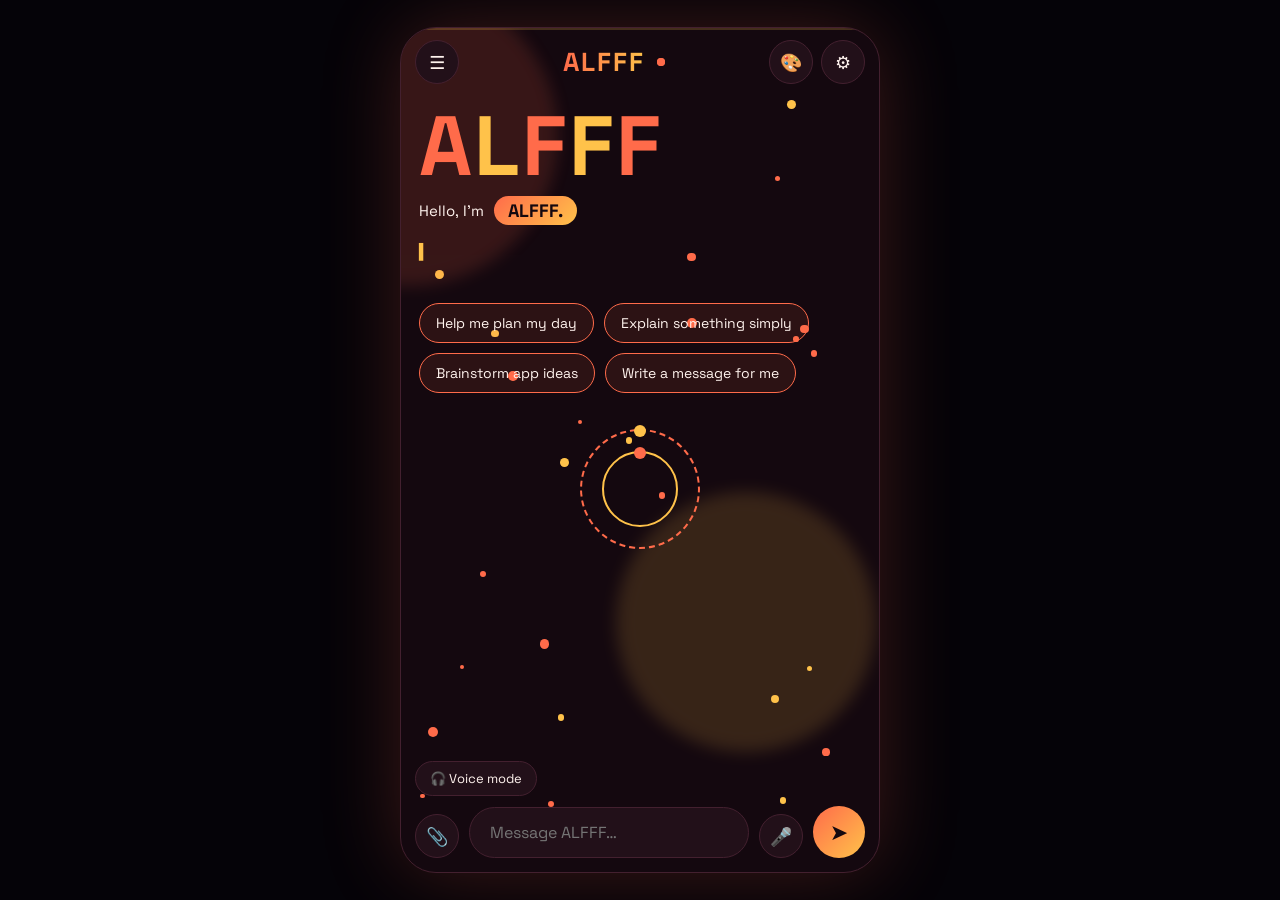
<file: chat2.html>
<!DOCTYPE html>
<html lang="en">
<head>
<meta charset="utf-8">
<meta name="viewport" content="width=device-width, initial-scale=1, viewport-fit=cover">
<meta name="apple-mobile-web-app-capable" content="yes">
<meta name="mobile-web-app-capable" content="yes">
<meta name="theme-color" content="#0a0e24">
<title>ALFFF</title>
<link rel="manifest" href="manifest.webmanifest">
<script src="https://js.puter.com/v2/"></script>
<meta name="apple-mobile-web-app-title" content="ALFFF">
<link rel="icon" type="image/png" href="icon-192.png">
<link rel="apple-touch-icon" href="[data-uri]">
<link rel="stylesheet" href="https://fonts.googleapis.com/css2?family=Space+Grotesk:wght@400;500;700&display=swap">
<style>
:root{--bg:#14080f;--panel:#221019;--line:#43202f;--a:#ff6b4a;--b:#ffc24a;--text:#fff3ee;--mute:#b39a9f;color-scheme:dark}
*{box-sizing:border-box;-webkit-tap-highlight-color:transparent}
html,body{height:100%;margin:0}
body{background:#050308;color:var(--text);font-family:'Space Grotesk',system-ui,sans-serif;display:flex;align-items:center;justify-content:center;overflow:hidden}
button{font-family:inherit}
.app{position:relative;width:100%;max-width:480px;height:100%;max-height:860px;background:var(--bg);overflow:hidden;display:flex;flex-direction:column;transition:background .6s;padding-top:env(safe-area-inset-top,0px);padding-bottom:env(safe-area-inset-bottom,0px)}
@media(min-width:560px){.app{border-radius:36px;height:94%;border:1px solid var(--line);box-shadow:0 0 80px color-mix(in srgb,var(--a) 22%,transparent)}}
#fx{position:absolute;inset:0;pointer-events:none;overflow:hidden;z-index:0}
.dot{position:absolute;border-radius:50%;animation:drift var(--d) ease-in-out infinite alternate}
@keyframes drift{from{opacity:.15;transform:translate(0,0)}to{opacity:.9;transform:translate(24px,-50px)}}
.blob{position:absolute;border-radius:50%;opacity:.15;filter:blur(8px);animation:blob var(--d) ease-in-out infinite alternate}
@keyframes blob{from{transform:translate(-30px,0) scale(.9)}to{transform:translate(50px,70px) scale(1.3)}}
.scan{position:absolute;left:0;right:0;height:2px;background:var(--b);opacity:.2;animation:scan 5s linear infinite}
@keyframes scan{from{top:0}to{top:100%}}
header{position:relative;z-index:3;display:flex;align-items:center;justify-content:space-between;padding:12px 14px}
.ib{width:44px;height:44px;border-radius:50%;border:1px solid var(--line);background:var(--panel);color:var(--text);font-size:18px;cursor:pointer;transition:transform .25s,border-color .25s;display:grid;place-items:center}
.ib:hover{border-color:var(--a);transform:translateY(-2px)}.ib:active{transform:scale(.88)}
.logo{display:flex;align-items:center;font-size:26px;font-weight:900;letter-spacing:2px}
.gl{position:relative;background:linear-gradient(90deg,var(--a),var(--b),var(--a));background-size:200% 100%;-webkit-background-clip:text;background-clip:text;color:transparent;animation:shine 3s linear infinite}
@keyframes shine{to{background-position:-200% 0}}
.gl::after{content:attr(data-t);position:absolute;left:0;color:var(--b);-webkit-text-fill-color:var(--b);opacity:0;animation:glitch 3.4s infinite}
@keyframes glitch{0%,86%,100%{opacity:0;transform:none}88%{opacity:.9;transform:translateX(4px)}90%{opacity:0}92%{opacity:.9;transform:translateX(-3px)}95%{opacity:0}}
.pulse{position:relative;width:8px;height:8px;border-radius:50%;background:var(--a);margin-left:12px}
.pulse::after{content:"";position:absolute;inset:0;border-radius:50%;background:var(--a);animation:ping 1.6s ease-out infinite}
@keyframes ping{from{opacity:.6;transform:scale(1)}to{opacity:0;transform:scale(4)}}
main{position:relative;z-index:1;flex:1;overflow-y:auto;padding:8px 18px 18px}
.big{display:flex;font-size:84px;font-weight:900;line-height:1;letter-spacing:2px}
.big span{display:inline-block;opacity:0;color:var(--a);animation:pop .7s cubic-bezier(.34,1.56,.64,1) forwards,float 2.8s ease-in-out infinite}
.big span:nth-child(even){color:var(--b)}
@keyframes pop{from{opacity:0;transform:translateY(50px) scale(.5) rotate(-10deg)}to{opacity:1;transform:none}}
@keyframes float{0%,100%{transform:translateY(0)}50%{transform:translateY(-8px)}}
.fade{opacity:0;animation:fade .55s cubic-bezier(.2,.8,.2,1) forwards}
@keyframes fade{from{opacity:0;transform:translateY(18px) scale(.96)}to{opacity:1;transform:none}}
.row{display:flex;align-items:center;gap:10px;margin-top:8px;font-size:15px}
.tag{background:linear-gradient(135deg,var(--a),var(--b));color:var(--bg);font-weight:900;font-size:18px;padding:3px 14px;border-radius:999px}
.intro{color:var(--mute);font-size:15px;line-height:1.5;margin:16px 0;min-height:46px}
.cur{color:var(--b);animation:blink 1s steps(2) infinite}@keyframes blink{50%{opacity:0}}
.chips{display:flex;flex-wrap:wrap;gap:10px}
.chip{border:1px solid var(--a);background:color-mix(in srgb,var(--a) 10%,transparent);color:var(--text);font-size:14px;padding:10px 16px;border-radius:999px;cursor:pointer;transition:transform .2s,background .2s}
.chip:hover{transform:translateY(-3px);background:var(--a);color:var(--bg)}.chip:active{transform:scale(.93)}
.orbit{position:relative;width:120px;height:120px;margin:36px auto 0}
.orbit i{position:absolute;border-radius:50%}
.orbit i:nth-child(1){inset:0;border:2px dashed var(--a);animation:spin 9s linear infinite}
.orbit i:nth-child(2){inset:22px;border:2px solid var(--b);animation:spin 7s linear infinite reverse}
.orbit i::before{content:"";position:absolute;top:-6px;left:calc(50% - 6px);width:12px;height:12px;border-radius:50%;background:var(--b)}
.orbit i:nth-child(2)::before{background:var(--a)}
@keyframes spin{to{transform:rotate(360deg)}}
.msgs{display:flex;flex-direction:column;gap:12px;padding-top:6px}
.m{max-width:86%;padding:12px 16px;font-size:15px;line-height:1.5;white-space:pre-wrap;word-wrap:break-word;animation:fromr .45s cubic-bezier(.2,.9,.3,1.2) both;cursor:default}
.me{align-self:flex-end;background:linear-gradient(135deg,var(--a),var(--b));color:var(--bg);font-weight:500;border-radius:22px 22px 6px 22px}
.bot{align-self:flex-start;background:var(--panel);border:1px solid var(--line);border-radius:22px 22px 22px 6px;animation-name:froml;cursor:pointer}
@keyframes fromr{from{opacity:0;transform:translateX(40px) scale(.9)}to{opacity:1;transform:none}}
@keyframes froml{from{opacity:0;transform:translateX(-40px) scale(.9)}to{opacity:1;transform:none}}
.typing{display:flex;gap:6px;padding:16px 18px}
.typing i{width:9px;height:9px;border-radius:50%;background:var(--a);animation:bounce .9s ease-in-out infinite}
.typing i:nth-child(2){animation-delay:.15s;background:var(--b)}.typing i:nth-child(3){animation-delay:.3s}
@keyframes bounce{0%,100%{opacity:.35;transform:none}40%{opacity:1;transform:translateY(-7px)}}
.err{align-self:stretch;border:1px solid var(--a);border-radius:18px;padding:12px 16px;font-size:13px;display:flex;gap:12px;justify-content:space-between;align-items:center;animation:fade .4s both}
.err button{background:none;border:0;color:var(--b);font-weight:900;letter-spacing:.1em;cursor:pointer}
form{position:relative;z-index:3;display:flex;gap:10px;padding:10px 14px 14px;align-items:flex-end}
textarea{flex:1;min-width:0;resize:none;background:var(--panel);color:var(--text);border:1px solid var(--line);border-radius:26px;padding:14px 20px;font:inherit;font-size:16px;max-height:120px;outline:none;transition:border-color .25s,box-shadow .25s}
textarea:focus{border-color:var(--a);box-shadow:0 0 0 4px color-mix(in srgb,var(--a) 20%,transparent)}
.send{width:52px;height:52px;border-radius:50%;border:0;background:linear-gradient(135deg,var(--a),var(--b));color:var(--bg);font-size:22px;font-weight:900;cursor:pointer;transition:transform .15s;animation:glow 2s ease-in-out infinite}
.send:active{transform:scale(.88) rotate(-12deg)}.send:disabled{opacity:.4;animation:none}
@keyframes glow{0%,100%{box-shadow:0 0 0 0 color-mix(in srgb,var(--a) 55%,transparent)}50%{box-shadow:0 0 0 10px transparent}}
.rip{position:relative;overflow:hidden}
.ripple{position:absolute;border-radius:50%;background:rgba(255,255,255,.4);transform:scale(0);animation:rp .6s ease-out;pointer-events:none}
@keyframes rp{to{transform:scale(4);opacity:0}}
.spark{position:fixed;width:8px;height:8px;border-radius:50%;pointer-events:none;z-index:99;animation:spark .8s ease-out forwards}
@keyframes spark{to{opacity:0;transform:translate(var(--x),var(--y)) scale(.2)}}
.ov{position:absolute;inset:0;z-index:10;background:rgba(0,0,0,.55);backdrop-filter:blur(6px);opacity:0;pointer-events:none;transition:opacity .3s}
.ov.on{opacity:1;pointer-events:auto}
#drawer{position:absolute;top:0;bottom:0;left:0;width:84%;max-width:340px;z-index:11;background:var(--bg);border-right:1px solid var(--line);border-radius:0 32px 32px 0;transform:translateX(-105%);transition:transform .4s cubic-bezier(.2,.9,.3,1);display:flex;flex-direction:column;padding:calc(16px + env(safe-area-inset-top,0px)) 14px 14px}
#drawer.on{transform:none}
#drawer h3{margin:4px 6px 12px;font-size:22px;font-weight:900;color:var(--a);letter-spacing:2px}
#list{flex:1;overflow-y:auto;display:flex;flex-direction:column;gap:10px}
.chat{display:flex;align-items:center;gap:8px;background:var(--panel);border:1px solid var(--line);border-radius:20px;padding:6px 6px 6px 16px;animation:fade .45s both;cursor:pointer;transition:border-color .2s,transform .2s}
.chat:hover{transform:translateX(4px)}.chat.cur2{border-color:var(--a)}
.chat span{flex:1;overflow:hidden;white-space:nowrap;text-overflow:ellipsis;font-size:15px}
.chat button{width:34px;height:34px;border-radius:50%;border:0;background:none;color:var(--mute);cursor:pointer;font-size:16px}
.chat button:hover{background:var(--line);color:var(--text)}
.pill{border:0;border-radius:999px;background:linear-gradient(135deg,var(--a),var(--b));color:var(--bg);font-weight:900;letter-spacing:.08em;font-size:14px;padding:14px;cursor:pointer;margin-top:12px;transition:transform .15s}
.pill:active{transform:scale(.95)}
.pill.ghost{background:none;border:1px solid var(--line);color:var(--text)}
.modal{position:absolute;left:16px;right:16px;top:50%;z-index:12;background:var(--bg);border:1px solid var(--line);border-radius:30px;padding:22px;transform:translateY(-40%) scale(.9);opacity:0;pointer-events:none;transition:transform .4s cubic-bezier(.2,.9,.3,1.2),opacity .3s;max-height:90%;overflow-y:auto}
.modal.on{transform:translateY(-50%);opacity:1;pointer-events:auto}
.modal h3{margin:0 0 6px;font-size:22px;font-weight:900;color:var(--a);letter-spacing:2px}
.modal p{color:var(--mute);font-size:13px;line-height:1.5;margin:6px 0 12px}
.modal input{width:100%;background:var(--panel);color:var(--text);border:1px solid var(--line);border-radius:999px;padding:14px 18px;font:inherit;font-size:16px;outline:none}
.modal input:focus{border-color:var(--a)}
.sw{display:flex;gap:12px;margin:14px 0 4px}
.sw button{width:38px;height:38px;border-radius:50%;border:2px solid transparent;cursor:pointer;transition:transform .25s}
.sw button:hover{transform:scale(1.15) rotate(15deg)}.sw button.on{border-color:var(--text);transform:scale(1.15)}
#toast{position:absolute;left:50%;bottom:90px;z-index:20;transform:translate(-50%,30px);background:var(--text);color:var(--bg);padding:8px 18px;border-radius:999px;font-size:13px;font-weight:700;opacity:0;transition:.35s;pointer-events:none}
#toast.on{opacity:1;transform:translate(-50%,0)}
#ctl{position:relative;z-index:3;display:flex;flex-wrap:wrap;gap:8px;padding:0 14px}
.cc{border:1px solid var(--line);background:var(--panel);color:var(--text);border-radius:999px;padding:8px 14px;font-size:13px;cursor:pointer;transition:transform .2s,border-color .2s;animation:fade .4s both}
.cc:hover{border-color:var(--a);transform:translateY(-2px)}.cc:active{transform:scale(.93)}
#mic.on{border-color:var(--a);background:var(--a);color:var(--bg);animation:micp 1.1s ease-out infinite}
@keyframes micp{0%{box-shadow:0 0 0 0 color-mix(in srgb,var(--a) 60%,transparent)}100%{box-shadow:0 0 0 14px transparent}}
.acts{align-self:flex-start;display:flex;gap:6px;margin:-6px 0 0 6px}
.acts button{width:32px;height:32px;border-radius:50%;border:1px solid var(--line);background:var(--panel);cursor:pointer;font-size:14px;transition:transform .2s,border-color .2s}
.acts button:hover{transform:scale(1.15);border-color:var(--a)}
.pic{display:block;max-width:180px;border-radius:14px;margin-bottom:8px}
#vo{position:absolute;inset:0;z-index:15;background:color-mix(in srgb,var(--bg) 94%,transparent);backdrop-filter:blur(10px);display:flex;flex-direction:column;align-items:center;justify-content:center;gap:22px;opacity:0;pointer-events:none;transition:opacity .4s}
#vo.on{opacity:1;pointer-events:auto}
#voX{position:absolute;top:calc(14px + env(safe-area-inset-top,0px));right:14px}
.orb{position:relative;width:170px;height:170px;border-radius:50%;background:radial-gradient(circle at 35% 30%,var(--b),var(--a));box-shadow:0 0 60px color-mix(in srgb,var(--a) 55%,transparent)}
.orb i{position:absolute;inset:0;border-radius:50%;border:2px solid var(--a);opacity:0}
.orb.listen{animation:breathe 1.6s ease-in-out infinite}.orb.listen i{animation:ring 2s ease-out infinite}
.orb.listen i:nth-child(2){animation-delay:.6s}.orb.listen i:nth-child(3){animation-delay:1.2s}
@keyframes ring{from{opacity:.8;transform:scale(1)}to{opacity:0;transform:scale(2.3)}}
@keyframes breathe{50%{transform:scale(1.08)}}
.orb.think{border-radius:42%;animation:spin 1.2s linear infinite}
.orb.speak{animation:talk .45s ease-in-out infinite alternate}.orb.speak i{animation:ring 1.2s ease-out infinite}
@keyframes talk{from{transform:scale(.93)}to{transform:scale(1.13)}}
#vst{font-size:20px;font-weight:900;letter-spacing:.12em;color:var(--a)}
#vtx{color:var(--mute);max-width:80%;text-align:center;min-height:60px;font-size:15px;line-height:1.5;overflow:hidden}
.set label{display:block;font-size:13px;color:var(--mute);margin:12px 0 0}
.set select{width:100%;background:var(--panel);color:var(--text);border:1px solid var(--line);border-radius:999px;padding:12px 16px;font:inherit;font-size:15px;margin-top:6px;outline:none}
.set input[type=range]{padding:0;border:0;background:none;accent-color:var(--a);margin-top:8px}
.set label.chk{display:flex;align-items:center;gap:10px;color:var(--text)}
.set input[type=checkbox]{width:20px;height:20px;padding:0;accent-color:var(--a)}
.ib,.send{flex-shrink:0}
header{gap:6px}
.logo{font-size:clamp(18px,6vw,26px);min-width:0}
.big{font-size:clamp(44px,17vw,84px)}
@media(max-width:340px){.ib{width:38px;height:38px;font-size:16px}.send{width:44px;height:44px}form,#ctl{padding-left:8px;padding-right:8px}form{gap:6px}textarea{padding:12px 14px;font-size:15px}main{padding:8px 12px 14px}}
</style>
</head>
<body>
<div class="app" id="app">
  <div id="fx"></div>
  <header>
    <button class="ib rip" id="menuBtn" aria-label="Chats">☰</button>
    <div class="logo"><span class="gl" data-t="ALFFF">ALFFF</span><span class="pulse"></span></div>
    <div style="display:flex;gap:8px"><button class="ib rip" id="themeBtn" aria-label="Change theme">🎨</button><button class="ib rip" id="setBtn" aria-label="Settings">⚙</button></div>
  </header>
  <main id="main"></main>
  <div id="ctl"></div>
  <form id="f">
    <button class="ib rip" id="clip" type="button" aria-label="Attach image">📎</button><input type="file" id="file" accept="image/*" hidden>
    <textarea id="t" rows="1" placeholder="Message ALFFF…"></textarea>
    <button class="ib rip" id="mic" type="button" aria-label="Dictate">🎤</button>
    <button class="send rip" id="b" type="submit" aria-label="Send">➤</button>
  </form>
  <div class="ov" id="ov"></div>
  <aside id="drawer">
    <h3>CHATS</h3>
    <div id="list"></div>
    <button class="pill rip" id="newBtn">＋ NEW CHAT</button>
  </aside>
  <div class="modal" id="modal">
    <h3>SETTINGS</h3>
    <p><b>Free mode:</b> tap the button once to sign in to a free Puter account. No key needed. Free allowances have limits, and your messages go through Puter. <b>Or</b> paste your own key below: a Claude key (starts with sk-ant) or a Gemini key (any other key is used as Gemini).</p>
    <button class="pill rip" type="button" id="puterBtn" style="width:100%;margin:0 0 12px">SIGN IN TO FREE MODE</button>
    <input id="keyIn" type="password" placeholder="Gemini or Claude API key (optional)" autocomplete="off">
    <div class="sw" id="sw"></div>
    <div class="set">
      <label>Personality<select id="pSel"></select></label>
      <label>Speech language<select id="lSel"></select></label>
      <label>Voice<select id="vSel"></select></label>
      <label>Speaking speed <b id="rv">1.0×</b><input id="rate" type="range" min="0.6" max="1.6" step="0.1"></label>
      <label class="chk"><input type="checkbox" id="auto"> Read every reply aloud</label>
      <button class="pill ghost rip" style="width:100%" type="button" id="expBtn">EXPORT THIS CHAT</button>
    </div>
    <button class="pill rip" style="width:100%" id="saveBtn">SAVE</button>
    <button class="pill ghost" style="width:100%" id="wipeBtn">DELETE ALL CHATS</button>
  </div>
  <div id="vo"><button class="ib rip" id="voX" aria-label="Close voice mode">✕</button><div class="orb listen" id="orb"><i></i><i></i><i></i></div><div id="vst">LISTENING…</div><div id="vtx"></div><button class="pill rip" id="voStop" style="padding:14px 38px">END VOICE MODE</button></div>
  <div id="toast"></div>
</div>
<script>
(function(){
var MODEL='claude-sonnet-5-5';
var SYS='You are ALFFF, a friendly, sharp, concise AI assistant with a bold, confident personality. Keep answers clear and useful, short by default. Plain text, no markdown headings.';
var THEMES=[
 {n:'Sunset',bg:'#14080f',panel:'#221019',line:'#43202f',a:'#ff6b4a',b:'#ffc24a',text:'#fff3ee',mute:'#b39a9f'},
 {n:'Neon',bg:'#05051a',panel:'#0e0e2a',line:'#24235a',a:'#8b5cf6',b:'#22d3ee',text:'#eef2ff',mute:'#8b8fb8'},
 {n:'Mint',bg:'#06130f',panel:'#0c211b',line:'#1a4034',a:'#2dd4a0',b:'#a3e635',text:'#ecfdf5',mute:'#8fb3a5'},
 {n:'Ocean',bg:'#04101c',panel:'#0a1d30',line:'#163a5c',a:'#38bdf8',b:'#818cf8',text:'#eff8ff',mute:'#8aa6bf'},
 {n:'Candy',bg:'#170a18',panel:'#26112a',line:'#4a2150',a:'#f472b6',b:'#fde047',text:'#fff1fb',mute:'#b898b8'}];
var $=function(i){return document.getElementById(i)};
var S={get:function(k,d){try{var v=localStorage.getItem('alfff.'+k);return v==null?d:JSON.parse(v)}catch(e){return d}},set:function(k,v){try{localStorage.setItem('alfff.'+k,JSON.stringify(v))}catch(e){}}};
var key=S.get('key',''),chats=S.get('chats',[]),activeId=S.get('active',null),ti=S.get('theme',0),busy=false,lastErr=null;
var main=$('main'),t=$('t'),b=$('b');

function theme(i){ti=i%THEMES.length;var T=THEMES[ti],r=document.documentElement.style;
  ['bg','panel','line','a','b','text','mute'].forEach(function(k){r.setProperty('--'+k,T[k])});
  document.querySelector('meta[name=theme-color]').content=T.bg;S.set('theme',ti);
  [].forEach.call($('sw').children,function(x,j){x.classList.toggle('on',j===ti)});
  [].forEach.call(document.querySelectorAll('.dot'),function(d,j){d.style.background=j%3===0?T.b:T.a});
  [].forEach.call(document.querySelectorAll('.blob'),function(d,j){d.style.background=j?T.b:T.a});}
THEMES.forEach(function(T,i){var x=document.createElement('button');x.title=T.n;x.style.background='linear-gradient(135deg,'+T.a+','+T.b+')';x.onclick=function(){theme(i)};$('sw').appendChild(x)});

// background fx
var fx=$('fx');
for(var i=0;i<26;i++){var d=document.createElement('div');d.className='dot';var r=2+Math.random()*3;d.style.cssText='left:'+Math.random()*96+'%;top:'+Math.random()*92+'%;width:'+r*2+'px;height:'+r*2+'px;--d:'+(4+Math.random()*5)+'s';fx.appendChild(d)}
[[300,'-5%','-30%',7],[260,'55%','45%',9]].forEach(function(o){var z=document.createElement('div');z.className='blob';z.style.cssText='width:'+o[0]+'px;height:'+o[0]+'px;top:'+o[1]+';left:'+o[2]+';--d:'+o[3]+'s';fx.appendChild(z)});
var sc=document.createElement('div');sc.className='scan';fx.appendChild(sc);
theme(ti);

// cursor sparks + ripples
var lastS=0;
document.addEventListener('pointermove',function(e){var n=Date.now();if(n-lastS<45)return;lastS=n;var s=document.createElement('div');s.className='spark';var T=THEMES[ti];
  s.style.cssText='left:'+e.clientX+'px;top:'+e.clientY+'px;background:'+(Math.random()<.5?T.a:T.b)+';--x:'+(Math.random()*40-20)+'px;--y:'+(Math.random()*40-10)+'px';document.body.appendChild(s);setTimeout(function(){s.remove()},800)});
document.addEventListener('pointerdown',function(e){var el=e.target.closest&&e.target.closest('.rip');if(!el)return;var rc=el.getBoundingClientRect(),z=Math.max(rc.width,rc.height),p=document.createElement('span');p.className='ripple';
  p.style.cssText='width:'+z+'px;height:'+z+'px;left:'+(e.clientX-rc.left-z/2)+'px;top:'+(e.clientY-rc.top-z/2)+'px';el.appendChild(p);setTimeout(function(){p.remove()},600)});

function toast(m){var x=$('toast');x.textContent=m;x.classList.add('on');setTimeout(function(){x.classList.remove('on')},1400)}
function save(){S.set('chats',chats.map(function(c){return {id:c.id,title:c.title,msgs:c.msgs.map(function(m){return {role:m.role,content:m.content}})}}));S.set('active',activeId)}
function cur(){var c=chats.filter(function(x){return x.id===activeId})[0];if(!c){c=chats[0]}if(!c){c={id:Math.random().toString(36).slice(2),title:'New chat',msgs:[]};chats.unshift(c)}activeId=c.id;return c}

function intro(){
  main.innerHTML='';var big=document.createElement('div');big.className='big';
  'ALFFF'.split('').forEach(function(c,i){var s=document.createElement('span');s.textContent=c;s.style.animationDelay=i*110+'ms,'+(1300+i*160)+'ms';big.appendChild(s)});main.appendChild(big);
  main.insertAdjacentHTML('beforeend','<div class="row fade" style="animation-delay:700ms"><span>Hello, I’m</span><span class="tag">ALFFF.</span></div><p class="intro"><span id="tw"></span><span class="cur">▍</span></p>');
  var ch=document.createElement('div');ch.className='chips';
  ['Help me plan my day','Explain something simply','Brainstorm app ideas','Write a message for me'].forEach(function(q,i){var c=document.createElement('button');c.className='chip rip fade';c.style.animationDelay=1150+i*130+'ms';c.textContent=q;c.onclick=function(){send(q)};ch.appendChild(c)});
  main.appendChild(ch);main.insertAdjacentHTML('beforeend','<div class="orbit fade" style="animation-delay:1700ms"><i></i><i></i></div>');
  var msg='Ask me anything. Pick a starter or type your own.',k=0;clearInterval(window._tw);
  setTimeout(function(){window._tw=setInterval(function(){var e=$('tw');if(!e||k>=msg.length){clearInterval(window._tw);return}e.textContent=msg.slice(0,++k)},35)},1000)}
function bubble(role,text,img){var ms=$('ms');if(!ms){main.innerHTML='<div class="msgs" id="ms"></div>';ms=$('ms')}
  var d=document.createElement('div');d.className='m '+(role==='user'?'me':'bot');d.textContent=text;if(img){var im=document.createElement('img');im.src=img;im.className='pic';d.insertBefore(im,d.firstChild)}
  if(role!=='user')d.onclick=function(){try{navigator.clipboard.writeText(d.textContent);toast('Copied')}catch(e){}};
  ms.appendChild(d);
  if(role!=='user'){var a=document.createElement('div');a.className='acts';a.innerHTML='<button title="Read aloud">🔊</button><button title="Copy">📋</button>';a.children[0].onclick=function(){if(synth&&synth.speaking){speakTok++;synth.cancel();return}speak(d.textContent)};a.children[1].onclick=function(){try{navigator.clipboard.writeText(d.textContent);toast('Copied')}catch(e){}};ms.appendChild(a)}
  main.scrollTop=main.scrollHeight;return d}
function render(){ctl();var c=cur();if(!c.msgs.length){intro();return}main.innerHTML='<div class="msgs" id="ms"></div>';c.msgs.forEach(function(m){bubble(m.role,m.content)})}
function list(){var l=$('list');l.innerHTML='';chats.forEach(function(c,i){var x=document.createElement('div');x.className='chat'+(c.id===activeId?' cur2':'');x.style.animationDelay=i*60+'ms';
  x.innerHTML='<span></span><button aria-label="Delete">✕</button>';x.firstChild.textContent=c.title;
  x.onclick=function(){activeId=c.id;save();close();render()};
  x.lastChild.onclick=function(e){e.stopPropagation();chats=chats.filter(function(z){return z!==c});if(activeId===c.id)activeId=null;save();cur();list();render()};l.appendChild(x)})}
function open(el){$('ov').classList.add('on');el.classList.add('on')}
function close(){['drawer','modal','ov'].forEach(function(i){$(i).classList.remove('on')})}
function newChat(){var c=cur();if(!c.msgs.length){close();return}c={id:Math.random().toString(36).slice(2),title:'New chat',msgs:[]};chats.unshift(c);activeId=c.id;save();close();render()}

async function ask(c){if(!key)return askFree(c);if(!/^sk-ant/.test(key))return askGemini(c);
  busy=true;b.disabled=true;lastErr=null;lastReply='';ctl();
  var ty=document.createElement('div');ty.className='m bot typing';ty.innerHTML='<i></i><i></i><i></i>';$('ms').appendChild(ty);main.scrollTop=main.scrollHeight;
  var el=null,full='';
  try{
    var res=await fetch('https://api.anthropic.com/v1/messages',{method:'POST',signal:(abortC=new AbortController()).signal,headers:{'content-type':'application/json','x-api-key':key,'anthropic-version':'2023-06-01','anthropic-dangerous-direct-browser-access':'true'},body:JSON.stringify({model:MODEL,max_tokens:1024,stream:true,system:SYS+PERSONAS[V.persona||0].p+(voiceOn?' You are in a spoken conversation: reply in 1-3 short sentences, plain words, no lists or symbols.':''),messages:apiMsgs(c)})});
    if(!res.ok){var m='Error '+res.status;try{var j=await res.json();m=(j.error&&j.error.message)||m}catch(e){}throw new Error(res.status===401?'That API key was rejected. Check it in Settings.':m)}
    var rd=res.body.getReader(),dec=new TextDecoder(),buf='';
    for(;;){var r=await rd.read();if(r.done)break;buf+=dec.decode(r.value,{stream:true});var lines=buf.split('\n');buf=lines.pop();
      for(var i=0;i<lines.length;i++){var ln=lines[i];if(ln.indexOf('data:')!==0)continue;
        try{var ev=JSON.parse(ln.slice(5));if(ev.type==='content_block_delta'&&ev.delta&&ev.delta.type==='text_delta'){if(!el){ty.remove();el=bubble('assistant','')}full+=ev.delta.text;el.textContent=full;main.scrollTop=main.scrollHeight}}catch(e){}}}
    if(!full)throw new Error('Empty reply. Try again.');
    c.msgs.push({role:'assistant',content:full});save();lastReply=full;if(V.auto&&!voiceOn)speak(full);
  }catch(e){
    ty.remove();if(full){c.msgs.push({role:'assistant',content:full});save()}
    if(e.name==='AbortError'){busy=false;b.disabled=false;ctl();return}
    var msg=/Failed to fetch|Load failed|NetworkError/i.test(e.message)?'Can’t reach Claude. Check your internet connection.':e.message;
    var er=document.createElement('div');er.className='err';er.innerHTML='<span></span><button>RETRY</button>';er.firstChild.textContent=msg;
    er.lastChild.onclick=function(){er.remove();if(c.msgs.length&&c.msgs[c.msgs.length-1].role==='user')ask(c)};$('ms').appendChild(er);main.scrollTop=main.scrollHeight}
  busy=false;b.disabled=false;ctl()}
var GMODELS=['gemini-2.5-flash','gemini-3-flash-preview','gemini-3.5-flash'];
async function askGemini(c){
  busy=true;b.disabled=true;lastErr=null;lastReply='';ctl();
  var ty=document.createElement('div');ty.className='m bot typing';ty.innerHTML='<i></i><i></i><i></i>';$('ms').appendChild(ty);main.scrollTop=main.scrollHeight;
  var full='',userAbort=new AbortController(),log=[];abortC=userAbort;
  var sys=SYS+PERSONAS[V.persona||0].p+(voiceOn?' You are in a spoken conversation: reply in 1-3 short sentences, plain words, no lists or symbols.':'');
  var contents=c.msgs.slice(-40).map(function(m){var p=[{text:m.content}];if(m.img)p.unshift({inline_data:{mime_type:'image/jpeg',data:m.img.split(',')[1]}});return {role:m.role==='assistant'?'model':'user',parts:p}});
  try{
    for(var k=0;k<GMODELS.length&&!full&&!userAbort.signal.aborted;k++){
      var ctrl=new AbortController(),timer=setTimeout(function(){ctrl.abort()},25000);
      userAbort.signal.addEventListener('abort',function(){ctrl.abort()});
      try{
        var r=await fetch('https://generativelanguage.googleapis.com/v1beta/models/'+GMODELS[k]+':generateContent',{method:'POST',signal:ctrl.signal,headers:{'content-type':'application/json','x-goog-api-key':key},body:JSON.stringify({system_instruction:{parts:[{text:sys}]},contents:contents})});
        clearTimeout(timer);
        var j=null;try{j=await r.json()}catch(e){}
        if(!r.ok){
          var em=((j&&j.error&&j.error.message)||('Error '+r.status)).slice(0,220);
          if(r.status===429)throw new Error('Gemini free limit reached for now. Wait a bit, then try again.');
          if((r.status===400||r.status===401||r.status===403)&&/api key|permission|credential|not valid|unauthenticated|not supported/i.test(em))throw new Error('Google rejected the key: '+em);
          log.push(GMODELS[k]+': '+r.status+' '+em);continue}
        var parts=j&&j.candidates&&j.candidates[0]&&j.candidates[0].content&&j.candidates[0].content.parts;
        if(parts)parts.forEach(function(pt){if(pt.text&&!pt.thought)full+=pt.text});
        if(!full)log.push(GMODELS[k]+': empty reply'+(j&&j.promptFeedback?' (blocked)':''));
      }catch(e){
        clearTimeout(timer);if(userAbort.signal.aborted)break;
        if(/free limit|rejected the key/.test(e.message||''))throw e;
        log.push(GMODELS[k]+': '+(e.name==='AbortError'?'no answer after 25 seconds':(/Failed to fetch|Load failed|NetworkError/i.test(e.message||'')?'could not connect':e.message)))}
    }
    if(userAbort.signal.aborted){ty.remove();busy=false;b.disabled=false;ctl();return}
    if(!full)throw new Error('Gemini did not answer. '+log.join(' | '));
    ty.remove();var el=bubble('assistant','');
    for(var i=1;i<=full.length&&!userAbort.signal.aborted;i+=3){el.textContent=full.slice(0,i);main.scrollTop=main.scrollHeight;await new Promise(function(z){setTimeout(z,14)})}
    if(!userAbort.signal.aborted)el.textContent=full;else full=el.textContent;
    c.msgs.push({role:'assistant',content:full});save();lastReply=full;if(V.auto&&!voiceOn)speak(full);
  }catch(e){
    ty.remove();
    var er=document.createElement('div');er.className='err';er.innerHTML='<span></span><button>RETRY</button>';er.firstChild.textContent=e.message;
    er.lastChild.onclick=function(){er.remove();if(c.msgs.length&&c.msgs[c.msgs.length-1].role==='user')ask(c)};$('ms').appendChild(er);main.scrollTop=main.scrollHeight}
  busy=false;b.disabled=false;ctl()}
var PMODELS=['anthropic/claude-sonnet-5-5','claude-sonnet-4-6'];
async function askFree(c){
  busy=true;b.disabled=true;lastErr=null;lastReply='';ctl();
  var ty=document.createElement('div');ty.className='m bot typing';ty.innerHTML='<i></i><i></i><i></i>';$('ms').appendChild(ty);main.scrollTop=main.scrollHeight;
  var el=null,full='',stopped=false;abortC={abort:function(){stopped=true}};
  var last=c.msgs[c.msgs.length-1];if(last&&last.img)toast('Photos only work with your own Claude key');
  var sys=SYS+PERSONAS[V.persona||0].p+(voiceOn?' You are in a spoken conversation: reply in 1-3 short sentences, plain words, no lists or symbols.':'');
  var msgs=[{role:'system',content:sys}].concat(c.msgs.slice(-40).map(function(m){return {role:m.role,content:m.content}}));
  try{
    if(typeof puter==='undefined')throw new Error('Free mode could not load. Check your internet connection.');
    var resp=null,lastE=null;
    for(var k=0;k<PMODELS.length&&!resp;k++){try{resp=await puter.ai.chat(msgs,{model:PMODELS[k],stream:true})}catch(e){lastE=e}}
    if(!resp)throw lastE||new Error('No answer. Try again.');
    for await(var part of resp){if(stopped)break;var tx=part&&part.text;if(tx){if(!el){ty.remove();el=bubble('assistant','')}full+=tx;el.textContent=full;main.scrollTop=main.scrollHeight}}
    if(!full&&!stopped)throw new Error('Empty reply. Try again.');
    ty.remove();if(full){c.msgs.push({role:'assistant',content:full});save();lastReply=full;if(V.auto&&!voiceOn)speak(full)}
  }catch(e){
    ty.remove();if(full){c.msgs.push({role:'assistant',content:full});save()}
    var msg=(e&&e.message)||(typeof e==='string'?e:'')||'Something went wrong. You may need to sign in, or you reached the free limit.';
    if(/limit|quota|credit|allowance|insufficient/i.test(msg))msg='You reached the free limit. Try again later, or add your own Claude key in Settings.';
    else if(/auth|sign|login|token|401/i.test(msg))msg='Please sign in: tap the gear, then "Sign in to free mode".';
    var er=document.createElement('div');er.className='err';er.innerHTML='<span></span><button>RETRY</button>';er.firstChild.textContent=msg;
    er.lastChild.onclick=function(){er.remove();if(c.msgs.length&&c.msgs[c.msgs.length-1].role==='user')ask(c)};$('ms').appendChild(er);main.scrollTop=main.scrollHeight}
  busy=false;b.disabled=false;ctl()}
function send(raw){
  var text=(typeof raw==='string'?raw:t.value).trim();if(!text&&pend)text='Describe this image.';if(!text||busy)return;
  
  var c=cur();if(!c.msgs.length){c.title=text.slice(0,30);main.innerHTML='<div class="msgs" id="ms"></div>'}
  c.msgs.push({role:'user',content:text,img:pend});save();bubble('user',text,pend);pend=null;try{if(dictOn)dict.stop()}catch(e){}t.value='';t.style.height='auto';return ask(c)}


/* ===== voice, speech, images, extras ===== */
var synth=window.speechSynthesis,SR=window.SpeechRecognition||window.webkitSpeechRecognition;
var V=S.get('voice',{}),lastReply='',abortC=null,voiceOn=false,speakTok=0,pend=null,rec=null,dict=null,dictOn=false,dictBase='';
var PERSONAS=[{n:'Assistant',p:''},{n:'Teacher',p:' Explain things step by step like a patient teacher, with simple examples.'},{n:'Coder',p:' You are an expert programmer. Give working code and brief explanations.'},{n:'Translator',p:' Translate whatever the user writes between English and their language, and explain nuances briefly.'},{n:'Funny friend',p:' Be witty and playful with light jokes, but still helpful.'},{n:'Coach',p:' Act as a motivating study and life coach: ask one good question, then give a concrete next step.'}];
var LANGS=[['en-US','English (US)'],['en-GB','English (UK)'],['en-IN','English (India)'],['hi-IN','Hindi'],['ur-PK','Urdu'],['bn-IN','Bengali'],['ar-SA','Arabic'],['es-ES','Spanish'],['fr-FR','French'],['de-DE','German'],['it-IT','Italian'],['pt-BR','Portuguese'],['ru-RU','Russian'],['tr-TR','Turkish'],['ja-JP','Japanese'],['ko-KR','Korean'],['zh-CN','Chinese']];
function sv(){S.set('voice',V)}
function apiMsgs(c){return c.msgs.slice(-40).map(function(m){if(!m.img)return {role:m.role,content:m.content};return {role:m.role,content:[{type:'image',source:{type:'base64',media_type:'image/jpeg',data:m.img.split(',')[1]}},{type:'text',text:m.content}]}})}

// text to speech
function clean(s){return s.replace(/[*_`#>]/g,'').replace(/https?:\/\/\S+/g,'link')}
function speak(text,done){
  if(!synth){toast('Text to speech isn’t supported in this browser');done&&done();return}
  synth.cancel();var tok=++speakTok,parts=clean(text).match(/[^.!?\n]+[.!?]*/g)||[clean(text)],i=0,vo=synth.getVoices().filter(function(x){return x.name===V.voice})[0];
  (function next(){if(tok!==speakTok)return;if(i>=parts.length){done&&done();return}
    var u=new SpeechSynthesisUtterance(parts[i++].trim());if(!u.text){next();return}
    u.rate=V.rate||1;u.lang=V.lang||'en-US';if(vo){u.voice=vo;u.lang=vo.lang}
    u.onend=next;u.onerror=function(){if(tok===speakTok)done&&done()};synth.speak(u)})()}

// speech to text (dictation)
$('mic').onclick=function(){
  if(dictOn){dict.stop();return}
  if(!SR){toast('Speech to text needs Chrome, Edge or Safari');return}
  dict=new SR();dict.lang=V.lang||'en-US';dict.interimResults=true;dict.continuous=true;dictBase=t.value?t.value+' ':'';
  dict.onresult=function(e){var s='';for(var i=0;i<e.results.length;i++)s+=e.results[i][0].transcript;t.value=dictBase+s;t.dispatchEvent(new Event('input'))};
  dict.onerror=function(e){if(e.error==='not-allowed'||e.error==='service-not-allowed')toast('Microphone blocked. Allow it in your browser.')};
  dict.onend=function(){dictOn=false;$('mic').classList.remove('on')};
  try{dict.start();dictOn=true;$('mic').classList.add('on')}catch(e){}};

// voice assistant (hands-free loop: listen -> think -> speak -> listen)
function vstate(s,txt){$('orb').className='orb '+s;$('vst').textContent={listen:'LISTENING…',think:'THINKING…',speak:'SPEAKING…'}[s];if(txt!=null)$('vtx').textContent=txt}
function vstart(){
  if(!SR){toast('Voice mode needs Chrome, Edge or Safari');return}
  
  if(dictOn)dict.stop();voiceOn=true;$('vo').classList.add('on');vloop()}
function vstop(){voiceOn=false;speakTok++;try{rec&&rec.abort()}catch(e){}if(synth)synth.cancel();if(abortC&&busy)abortC.abort();$('vo').classList.remove('on');ctl()}
function vloop(){
  if(!voiceOn)return;vstate('listen','');var got='';
  rec=new SR();rec.lang=V.lang||'en-US';rec.interimResults=true;rec.continuous=false;
  rec.onresult=function(e){var s='',f=false;for(var i=0;i<e.results.length;i++){s+=e.results[i][0].transcript;f=e.results[i].isFinal}$('vtx').textContent=s;if(f)got=s};
  rec.onerror=function(e){if(e.error==='not-allowed'||e.error==='service-not-allowed'){toast('Microphone blocked. Allow it in your browser.');vstop()}};
  rec.onend=async function(){
    if(!voiceOn)return;if(!got.trim()){setTimeout(vloop,300);return}
    vstate('think',got);lastReply='';await send(got);if(!voiceOn)return;
    if(lastReply){vstate('speak',lastReply);speak(lastReply,function(){if(voiceOn)vloop()})}else setTimeout(vloop,700)};
  try{rec.start()}catch(e){setTimeout(vloop,500)}}
$('voX').onclick=vstop;$('voStop').onclick=vstop;

// image attach
$('clip').onclick=function(){$('file').click()};
$('file').onchange=function(){var f=this.files[0];this.value='';if(!f)return;var rd=new FileReader();
  rd.onload=function(){var im=new Image();im.onload=function(){var k=Math.min(1,1024/Math.max(im.width,im.height)),cv=document.createElement('canvas');cv.width=im.width*k;cv.height=im.height*k;cv.getContext('2d').drawImage(im,0,0,cv.width,cv.height);pend=cv.toDataURL('image/jpeg',.75);ctl();toast('Image ready. Ask about it!')};im.src=rd.result};rd.readAsDataURL(f)};

// quick controls: voice mode, stop, regenerate, image chip
function regen(){var c=cur();if(busy||!c.msgs.length)return;if(c.msgs[c.msgs.length-1].role==='assistant')c.msgs.pop();if(!c.msgs.length)return;save();render();ask(c)}
function ctl(){var c=cur(),h='<button class="cc rip" id="vBtn">🎧 Voice mode</button>';
  if(busy)h+='<button class="cc rip" id="stBtn">■ Stop</button>';
  else if(c.msgs.length&&c.msgs[c.msgs.length-1].role==='assistant')h+='<button class="cc rip" id="rgBtn">↻ Regenerate</button>';
  if(pend)h+='<button class="cc rip" id="imBtn">🖼 Image ✕</button>';
  $('ctl').innerHTML=h;$('vBtn').onclick=vstart;
  if($('stBtn'))$('stBtn').onclick=function(){if(abortC)abortC.abort()};
  if($('rgBtn'))$('rgBtn').onclick=regen;
  if($('imBtn'))$('imBtn').onclick=function(){pend=null;ctl()}}

// extra settings: personality, language, voice, speed, auto-read, export
function fillSet(){
  var p=$('pSel');p.innerHTML='';PERSONAS.forEach(function(x,i){p.appendChild(new Option(x.n,i))});p.value=V.persona||0;
  var l=$('lSel');l.innerHTML='';LANGS.forEach(function(x){l.appendChild(new Option(x[1],x[0]))});l.value=V.lang||'en-US';
  var v=$('vSel');v.innerHTML='';v.appendChild(new Option('Default voice',''));
  if(synth)synth.getVoices().filter(function(x){return x.lang.slice(0,2)===(V.lang||'en-US').slice(0,2)}).forEach(function(x){v.appendChild(new Option(x.name,x.name))});v.value=V.voice||'';
  $('rate').value=V.rate||1;$('rv').textContent=(V.rate||1).toFixed(1)+'×';$('auto').checked=!!V.auto}
if(synth)synth.onvoiceschanged=fillSet;
$('pSel').onchange=function(){V.persona=+this.value;sv();toast(PERSONAS[V.persona].n+' mode')};
$('lSel').onchange=function(){V.lang=this.value;V.voice='';sv();fillSet()};
$('vSel').onchange=function(){V.voice=this.value;sv();speak('Hi, I’m ALFFF.')};
$('rate').oninput=function(){V.rate=+this.value;$('rv').textContent=V.rate.toFixed(1)+'×';sv()};
$('rate').onchange=function(){speak('This is how fast I talk.')};
$('auto').onchange=function(){V.auto=this.checked;sv()};
$('expBtn').onclick=function(){var c=cur(),tx=c.title+'\n\n'+c.msgs.map(function(m){return (m.role==='user'?'You: ':'ALFFF: ')+m.content}).join('\n\n'),a=document.createElement('a');a.href=URL.createObjectURL(new Blob([tx],{type:'text/plain'}));a.download='ALFFF-chat.txt';a.click();toast('Chat exported')};

$('puterBtn').onclick=function(){try{puter.auth.signIn().then(function(){close();toast('Signed in. Free mode is ready!')}).catch(function(){toast('Sign-in cancelled')})}catch(e){toast('Could not load Puter. Check your internet.')}};
$('f').addEventListener('submit',function(e){e.preventDefault();send()});
t.addEventListener('keydown',function(e){if(e.key==='Enter'&&!e.shiftKey){e.preventDefault();send()}});
t.addEventListener('input',function(){t.style.height='auto';t.style.height=Math.min(t.scrollHeight,120)+'px'});
$('menuBtn').onclick=function(){list();open($('drawer'))};
$('setBtn').onclick=function(){$('keyIn').value=key;fillSet();open($('modal'))};
$('themeBtn').onclick=function(){theme(ti+1);toast(THEMES[ti].n+' theme')};
$('ov').onclick=close;$('newBtn').onclick=newChat;
$('saveBtn').onclick=function(){key=$('keyIn').value.trim();S.set('key',key);close();toast(key?(/^sk-ant/.test(key)?'Claude key saved':'Gemini key saved'):'Key removed')};
$('wipeBtn').onclick=function(){chats=[];activeId=null;save();cur();close();render();toast('Chats deleted')};
render();if(!key&&!S.get('seen',false)){S.set('seen',true);setTimeout(function(){open($('modal'))},900)}
})();
</script>
<script>if('serviceWorker' in navigator&&location.protocol.indexOf('http')===0){navigator.serviceWorker.register('sw.js').catch(function(){})}</script>
</body>
</html>
</file>
